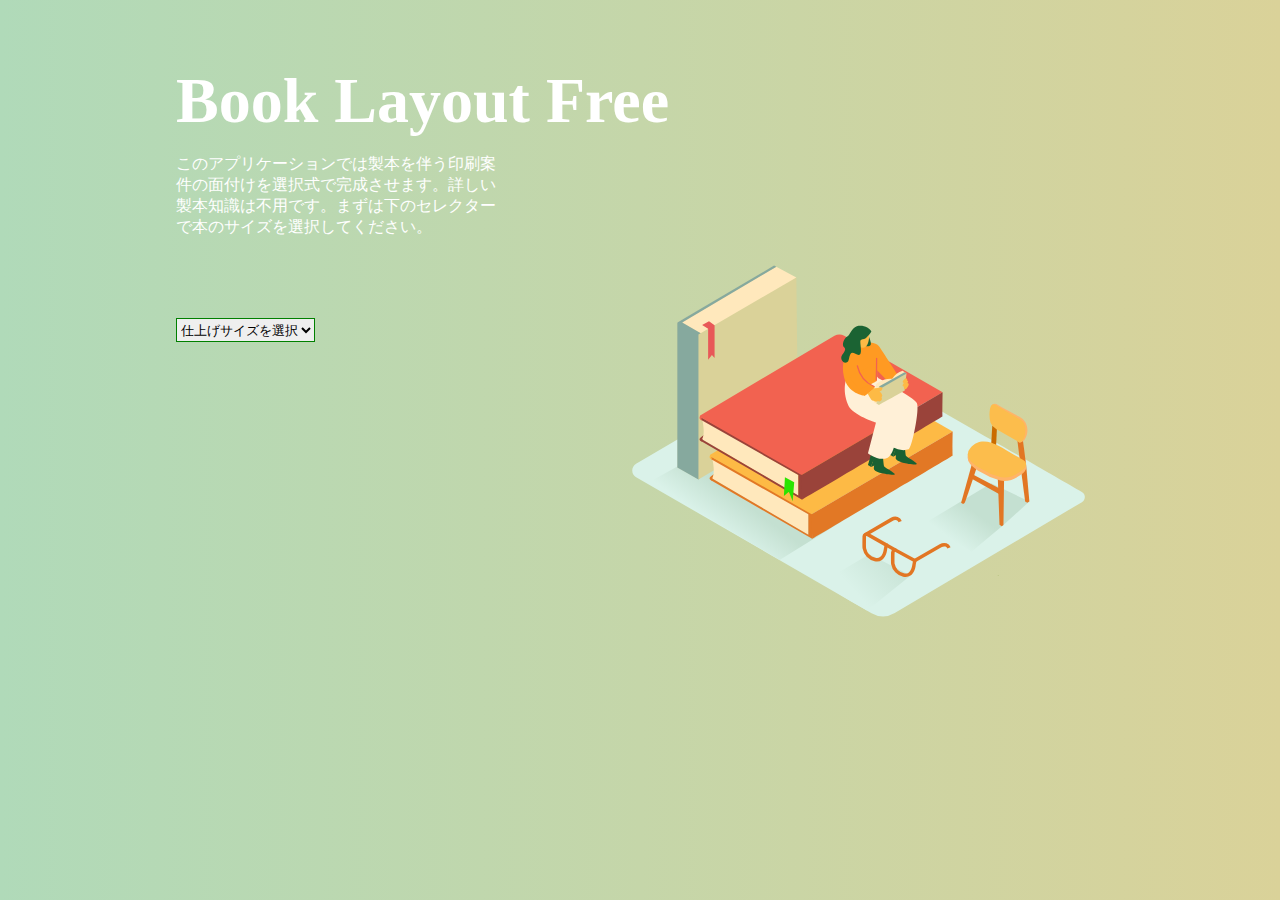
<file: index.html>
<!DOCTYPE html>
<html lang="ja">
<head>
  <meta charset="UTF-8">
  <meta name="viewport" content="width=device-width, initial-scale=1.0">
  <title>book layout free</title>
  <link rel="stylesheet" href="style.css">
  <link rel="shortcut icon" href="image/x-icon.svg" type="image/x-icon.svg">
</head>
<body>
  <header>
    <h1>Book Layout Free</h1>
    <p>このアプリケーションでは製本を伴う印刷案件の面付けを選択式で完成させます。詳しい製本知識は不用です。まずは下のセレクターで本のサイズを選択してください。</p>
  </header>
  <div class="l-selector">
    <select name="bookSize" onChange="location.href = value" id="#bookSize">
      <option value="">仕上げサイズを選択</option>
      <option value="a4.html" class="A4">A4</option>
      <option value="a5.html" class="A5">A5</option>
      <option value="b5.html" class="B5">B5</option>
      <option value="b6.html" class="B6">B6</option>
    </select>
    <svg id="Layer_1" data-name="Layer 1" xmlns="http://www.w3.org/2000/svg" xmlns:xlink="http://www.w3.org/1999/xlink" viewBox="0 0 400 300"><defs><linearGradient id="linear-gradient" x1="195.71" y1="262.72" x2="234.85" y2="227.39" gradientUnits="userSpaceOnUse"><stop offset="0" stop-color="#daf2e9"/><stop offset="1" stop-color="#c4e0d1"/></linearGradient><linearGradient id="linear-gradient-2" x1="274.97" y1="224.92" x2="291.52" y2="202.58" xlink:href="#linear-gradient"/><linearGradient id="linear-gradient-3" x1="93.44" y1="217.36" x2="110.5" y2="194.33" xlink:href="#linear-gradient"/></defs><title>-</title><path d="M25.89,174.4,209.8,280.57a18,18,0,0,0,18.13-.1l146.22-86.61a4.65,4.65,0,0,0,0-8C341.64,167.13,204.68,88.2,182.4,75.57a6.06,6.06,0,0,0-6.06,0L25.85,163.91A6.06,6.06,0,0,0,25.89,174.4Z" fill="#daf2e9"/><path d="M208.07,234.61l-37.39,22s5.36,4.14,26.78,16.86l8.87,5.12,34-27.35" fill="url(#linear-gradient)"/><path d="M303.28,179.18,250.64,210.8s15.78,9,37.2,21.76l25-20.78,20.26-18.4" fill="url(#linear-gradient-2)"/><path d="M82.31,152.47,35.6,178.54s81,47.85,102.39,60.58l48.15-30" fill="url(#linear-gradient-3)"/><polyline points="135.4 10 151.05 18.35 108.31 58.6 70.62 70.44 58.08 53.42" fill="#ffe8bc"/><polyline points="76.39 61.87 61.86 53.6 135.4 10 133.67 9 58.08 53.42 58.08 166.86 74.57 176.24 80.86 169.68" fill="#dad299"/><polyline points="76.39 61.87 61.86 53.6 135.4 10 133.67 9 58.08 53.42 58.08 166.86 74.57 176.24 80.86 169.68" fill="#1371a5" opacity="0.42"/><polygon points="151.05 18.35 74.57 62.94 74.57 176.24 152.26 129.81 151.05 18.35" fill="#dad299"/><polygon points="77.46 55.5 82.13 58.46 82.13 82.62 85.09 78.82 87.17 81.17 87.17 55.59 82.81 52.45 77.46 55.5" fill="#e85858"/><path d="M85.28,177.17c-.37,0-3.67-1.32-.89-3.45a57.19,57.19,0,0,1,5.78-3.95" fill="#e27825"/><path d="M85.28,159.66s2.78,10.29,0,15.78l37.79,22.22,37.38,21.63v-16" fill="#ffe8bc"/><path d="M84,158.06q.13,1.07.27,2.14l76.15,43.1v16L84.35,174.9c0,.63,0,1.26,0,1.9l79.05,45.75V200.75Z" fill="#e27825"/><path d="M84.44,158.34l78.54,45,110.2-64.7L196.33,94.53a7.58,7.58,0,0,0-7.63.05L84.43,156.38A1.14,1.14,0,0,0,84.44,158.34Z" fill="#fdba45"/><path d="M163.38,222.54s110.13-64.86,109.8-65.17,0-18.77,0-18.77L163,203.3Z" fill="#e27825"/><path d="M84.43,156.38a2.8,2.8,0,0,0-1.15,2c-.13,1.34,1.3,2,1.8,2.27" fill="#fdba45"/><path d="M309.07,251.49a.37.37,0,0,0-.73,0" fill="#7a9f36"/><polyline points="289.03 172.19 309.45 182.94 310.06 187.98 288.45 175.79" fill="#e27623"/><path d="M288.2,164l-8.41,30.33,1.54.89a9.59,9.59,0,0,0,1.15-.71c.45-.35,10.91-31.88,10.91-31.88" fill="#e27623"/><polyline points="307.6 158.04 313.34 175.95 312.85 211.78 311.56 212.63 309.78 211.52 308.46 175.93 303.28 158.04" fill="#e27623"/><path d="M285.06,155.89s-.64,4,.73,6.17,5-3.28,5-3.28" fill="#ffb469"/><polyline points="304.09 134.24 303.28 148.75 307.08 150.72 307.79 135.17" fill="#ca6b00"/><polyline points="327.97 144.92 330.53 164.53 333.11 193.38 331.45 194.37 329.8 193.33 326.12 164.98 323.65 144.92" fill="#e27623"/><path d="M325.39,147.37c1.07.33,3.37-1.36,4.06-2.45,3.77-5.93,2.68-14-4.1-17.73-3-1.66-6.11-3.32-9.1-5-2.66-1.52-5.47-2.81-8-4.46a5.9,5.9,0,0,0-1.07-.59,3.66,3.66,0,0,0-3.86,1.32" fill="#ffb469"/><path d="M325.67,147.11c1.82-.06,2.86-2.47,3.39-3.89,1.47-3.89,1.76-11.29-2.67-13.51a.53.53,0,0,1-.31-.42l-8.51-4.91-6.58-3.8c-1.15-.66-2.24-1.42-3.39-2.09s-2.28-1.44-3.55-.68-1.58,2.41-1.8,3.88a23.51,23.51,0,0,0,.52,10.18,8.92,8.92,0,0,0,4.37,4.84l6.11,3.54,11.33,6.54a2.42,2.42,0,0,0,.59.27A1.69,1.69,0,0,0,325.67,147.11Z" fill="#fcbd4c"/><path d="M326.91,162.82l.35.2a8.51,8.51,0,0,1,2.54,1.91c1.72,2.16.06,4.62-1.65,6.13-4.61,4.1-11.6,7.45-17.85,5.94A55.4,55.4,0,0,1,295,170.27c-3.91-2.35-8.8-5.19-9.82-10a7,7,0,0,1,1.86-6c9.81-11.37,23.62-.7,33.32,4.87Z" fill="#ffb469"/><path d="M330.31,163.26a13,13,0,0,1,.2,4.16,11.72,11.72,0,0,1-2.81,4c-1.14.92-.46-5.5-.46-5.5" fill="#ffb469"/><path d="M326.91,160.09l.35.2a8.51,8.51,0,0,1,2.54,1.91c1.72,2.16.06,4.62-1.65,6.13-4.61,4.1-11.6,7.45-17.85,5.94A55.4,55.4,0,0,1,295,167.54c-3.91-2.35-8.8-5.19-9.82-10a7,7,0,0,1,1.86-6c9.81-11.37,23.62-.7,33.32,4.87Z" fill="#fcbd4c"/><path d="M77.42,146.53c-.37,0-3.67-1.32-.89-3.45a57.19,57.19,0,0,1,5.78-3.95" fill="#9a433a"/><path d="M77.42,129s2.78,10.29,0,15.78L115.21,167l37.38,21.63v-16" fill="#ffe8bc"/><path d="M76.17,127.42q.13,1.07.27,2.14l76.15,43.1v16L76.5,144.25c0,.63,0,1.26,0,1.9l79.05,45.75V170.11Z" fill="#9a433a"/><path d="M76.59,127.7l78.54,45L265.33,108,188.48,63.89a7.58,7.58,0,0,0-7.63.05L76.58,125.73A1.14,1.14,0,0,0,76.59,127.7Z" fill="#f26250"/><path d="M155.53,191.9S265.66,127,265.33,126.73s0-18.77,0-18.77l-110.2,64.7Z" fill="#9a433a"/><path d="M76.58,125.73a2.8,2.8,0,0,0-1.15,2c-.13,1.34,1.3,2,1.8,2.27" fill="#f26250"/><polygon points="142.13 174.5 141.33 189.01 145.22 185.8 148.19 193.21 149.39 178.31 142.13 174.5" fill="#2ae400"/><path d="M214.19,240.18a9.1,9.1,0,0,1-2-.23,12.27,12.27,0,0,1-9.4-9.78c-.17-1.58-.13-6.09-.07-9.6a3.09,3.09,0,0,1,4.5-2.7l0,0,15.64,8.77-.25,1s-.21.9-.73,4c-.33,2-1.27,5.5-4,7.33A6.63,6.63,0,0,1,214.19,240.18Zm-8.34-19.9a.34.34,0,0,0-.18.05.33.33,0,0,0-.17.29c-.09,4.84-.07,8.13.05,9.25a9.53,9.53,0,0,0,7.26,7.39,4.46,4.46,0,0,0,3.62-.5c1.92-1.3,2.61-4.28,2.81-5.51.25-1.53.44-2.55.56-3.2L206,220.32A.34.34,0,0,0,205.85,220.28Z" fill="#e27623"/><path d="M236.49,252.35a9.1,9.1,0,0,1-2-.23,12.27,12.27,0,0,1-9.4-9.78c-.14-1.29-.16-4.25-.08-9a3.69,3.69,0,0,1,1.7-3.06,2.62,2.62,0,0,1,2.59-.1l0,0,15.88,8.68-.25,1s-.21.9-.73,4c-.33,2-1.27,5.5-4,7.33A6.63,6.63,0,0,1,236.49,252.35Zm-8.36-19.74a1,1,0,0,0-.34.74c-.1,5.75,0,7.91.06,8.7a9.53,9.53,0,0,0,7.26,7.39,4.46,4.46,0,0,0,3.62-.5c1.92-1.3,2.61-4.28,2.81-5.51.25-1.52.44-2.53.56-3.19Z" fill="#e27623"/><path d="M244.35,240.72,243,238.34l20-11.62a7.25,7.25,0,0,1,5.41-.72,5.22,5.22,0,0,1,3.13,3.1l-2.53,1.07a2.55,2.55,0,0,0-1.48-1.57,4.57,4.57,0,0,0-3.15.5Z" fill="#e27623"/><path d="M206.24,220.13l-1.38-2.38,20-11.62a7.25,7.25,0,0,1,5.41-.72,5.22,5.22,0,0,1,3.13,3.1l-2.53,1.07a2.56,2.56,0,0,0-1.47-1.57,4.56,4.56,0,0,0-3.17.5Z" fill="#e27623"/><rect x="223.66" y="225.18" width="2.75" height="8.36" transform="translate(-83.98 317.44) rotate(-61.45)" fill="#e27623"/><path d="M209.48,166.4l3.76-1.83s.3-3.3-1-4S209.48,166.4,209.48,166.4Z" fill="#196132"/><path d="M218.63,157s.52,8.11,1.08,8.94,7.77,4.61,8.36,6-8-.12-10.88-.83-5.48-2.13-5.58-3.19,1-6.51,0-6.39-2.13,4.83-2.13,4.83L207,164.92l5.52-19" fill="#196132"/><path d="M226.57,158.32l3.76-1.83s.3-3.3-1-4S226.57,158.32,226.57,158.32Z" fill="#196132"/><path d="M235.72,148.93s.52,8.11,1.08,8.94,7.77,4.61,8.36,6-8-.12-10.88-.83-5.48-2.13-5.58-3.19,1-6.51,0-6.39-2.13,4.83-2.13,4.83l-2.49-1.48,5.52-19" fill="#196132"/><path d="M207.76,88.09c-1.32,1.27-4.41,18.93-2.35,27.41s22.66,12,22.66,12l-4.84,21.61s7.89,6,15.43,3.52c2.72-.88,8.92-31.91,6.52-36.23s-30-19.28-30-19.28" fill="#fff0d7"/><path d="M191.5,94.53c-1.32,1.27-5.12,11.2,0,23.39,3.38,8,21.76,13.72,21.76,13.72L207,155.57s8.23,6.82,15.43,3.52,9.22-32.7,6.82-37-26.31-19.54-26.31-19.54" fill="#fff0d7"/><path d="M198,70.78s-13.63,5.66-9.82,25c2.68,13.6,16.16,15.1,16.16,15.1s8.83-5.56,7.84-7.42l-12-6.25,13.59-6.87,9.81,10.29,7-5.46s-10.12-15.88-14.52-22.44S198,70.78,198,70.78Z" fill="#ff9a22"/><line x1="237.11" y1="93.35" x2="235.88" y2="92.15" fill="#fff7f0"/><path d="M215.67,103.61l-2.4-1.93s5.35-4.89,12.65-4.25a15.33,15.33,0,0,1,8.18-6.25l3,2.17" fill="#ffe8bc"/><polyline points="213.27 101.68 211.37 115.57 215.66 117.92 219.04 105.23" fill="#ffe8bc"/><path d="M215.67,103.61l-2,13.15,2,1.16s20.41-11.22,20.21-11.42,1.23-13.14,1.23-13.14" fill="#dad299"/><polygon points="235.63 92.29 215.66 103.61 217.54 104.67 237.11 93.35 235.63 92.29" fill="#dad299"/><polygon points="235.63 92.29 215.66 103.61 217.54 104.67 237.11 93.35 235.63 92.29" fill="#1371a5" opacity="0.42"/><path d="M218.23,105.44a1.09,1.09,0,0,0-1.33-1.33,13.3,13.3,0,0,1-4.86.82,1,1,0,0,0-.51.12l0,0a29.57,29.57,0,0,1-5.15,4.13l.56.26a32.52,32.52,0,0,0,2.54,4.17,2.36,2.36,0,0,0,1.91,1,6,6,0,0,0,.78.5,2.24,2.24,0,0,0,2.5-.22,1.19,1.19,0,0,0,.87.16,1.14,1.14,0,0,0,1.23-.12,2.19,2.19,0,0,0,.81-2.94,2.28,2.28,0,0,0,.08-2.9,6.9,6.9,0,0,0-1.65-1.67A2.82,2.82,0,0,0,218.23,105.44Z" fill="#fdba45"/><path d="M237.86,100.83c.12-.18.23-.37.34-.55a1,1,0,0,0-.49-1.49l-.15-.14a1.09,1.09,0,0,0-.44-1.37,1.11,1.11,0,0,0-1,0,1,1,0,0,0-.27.11,4.15,4.15,0,0,0-1.67,2.06,1.08,1.08,0,0,0,.5,1.22,1.15,1.15,0,0,0,.38.12h0a6.67,6.67,0,0,0-.92,1.63c-.28.76.5,1.43,1.19,1.36l-.16.22c-.6.78.39,1.83,1.22,1.59a2.25,2.25,0,0,0,1.34-1.21c.35-.64.69-1.28,1-1.93A1.13,1.13,0,0,0,237.86,100.83Z" fill="#fdba45"/><path d="M214.25,85.4s.33,12.26-.4,13.6-13.68,6.84-13.68,6.84l-8-10.1Z" fill="#ff9a22"/><path d="M207.66,64.42s2.28,5,1.4,6.76-5.68.56-5.68.56" fill="#1b6333"/><path d="M208.07,61.88s.14,10.1-4,11.19-6.34-4-6.34-4-.84-6.82.5-8.25S205.88,59,208.07,61.88Z" fill="#fdba45"/><path d="M209.67,60.76s-2.79,4-4.44,5-3.52.43-4.1,1.8,1.49,9.49-.41,11-5.6-2.87-7.23-.72-.75,6.11-3.31,7-5.58-3.09-3.14-6.25,2.68-4.71,1.28-5.75c-2.09-1.55.07-7.26,2.51-8.34s3.1-6.62,7.49-8S208.72,57.63,209.67,60.76Z" fill="#1b6333"/><path d="M213.27,81.51q0,8.48-.33,17c0,.64,1,.64,1,0q.35-8.48.33-17A.5.5,0,0,0,213.27,81.51Z" fill="#f26250"/><path d="M212,103.07A22.76,22.76,0,0,1,199.2,87.21c-.14-.63-1.1-.36-1,.27a23.69,23.69,0,0,0,13.29,16.46C212.11,104.2,212.62,103.34,212,103.07Z" fill="#f26250"/></svg>
  </div>
  <!-- <script src="about.js"></script>
  <script src="variable.js"></script> -->
</body>
</html>
</file>
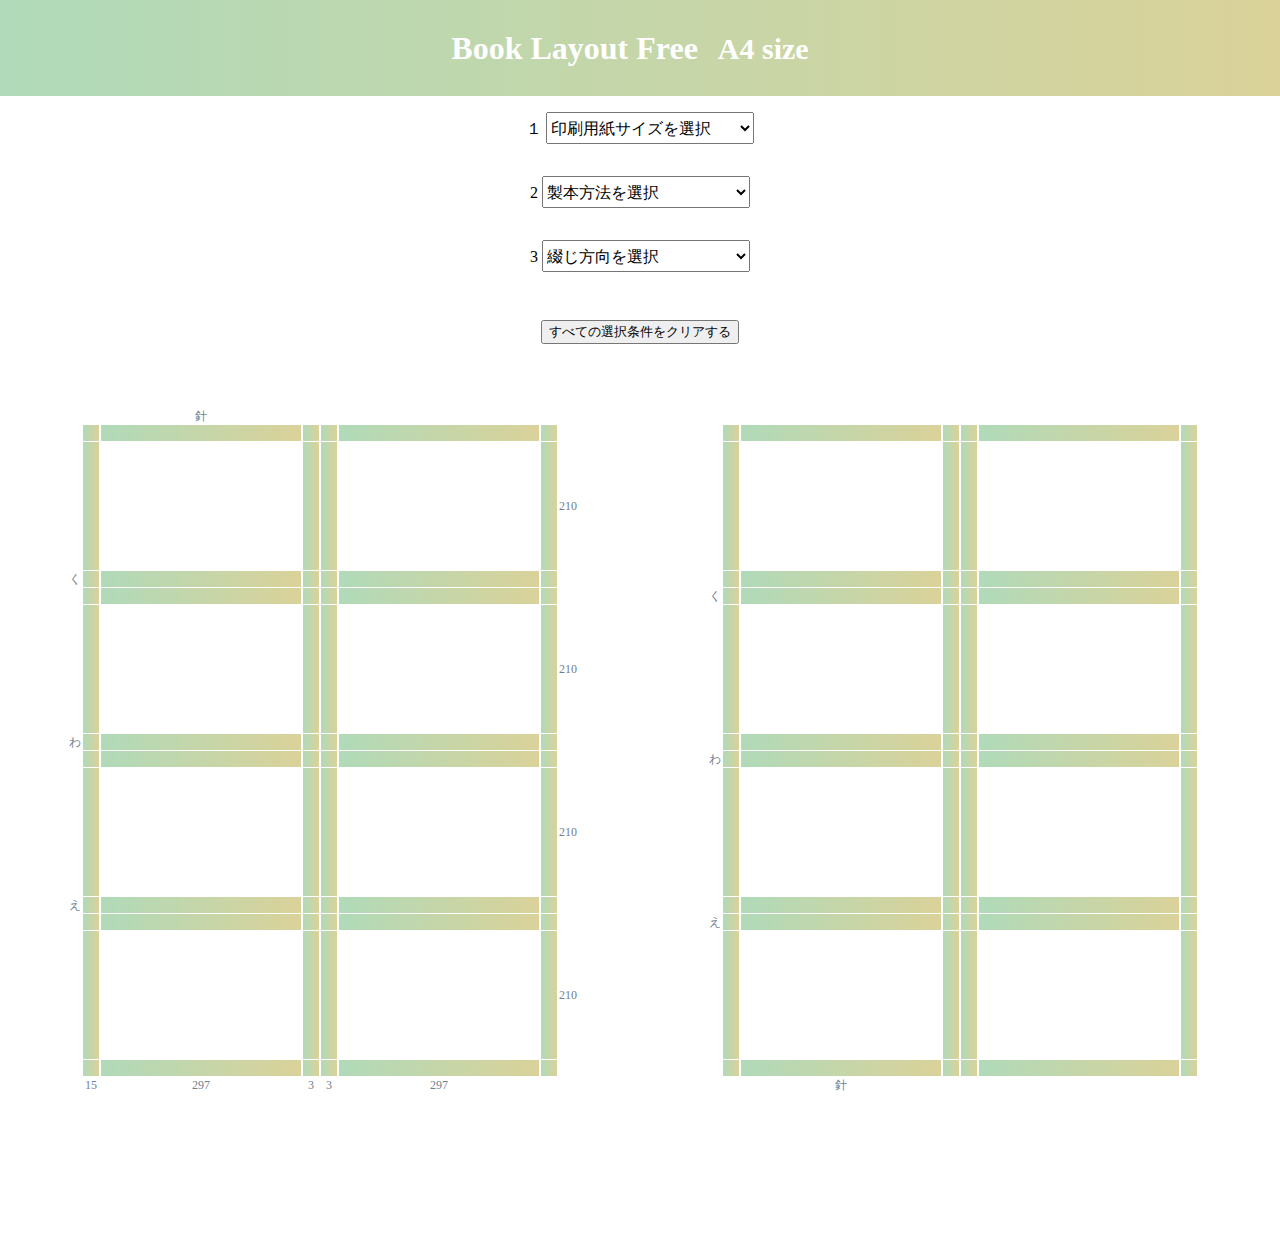
<file: a4.html>
<!DOCTYPE html>
<html lang="ja">
<head>
  <meta charset="UTF-8">
  <meta name="viewport" content="width=device-width, initial-scale=1.0">
  <title>BLF　A4</title>
  <link rel="stylesheet" href="about.css">
  <link rel="shortcut icon" href="image/x-icon.svg" type="image/x-icon.svg">
</head>
<body>
  <header>
    <div class="l-header">
      <div class="l-header-main">
        <a href="index.html"><h1>Book Layout Free</h1></a>
        <h1><span>A4 size</span></h1>
      </div>
    </div>
  </header>
  <div class="l-selector">
    <label>１
      <select name="paperSizeA4" id="paperSizeA4">
        <option value="paperSizeNone">印刷用紙サイズを選択</option>
        <option value="kAll">菊全</option>
        <option value="aAll">A全</option>
      </select>
    </label>
    <label>2
      <select name="bookMethod" id="method">
        <option value="">製本方法を選択</option>
        <option value="perfect">無線綴じ・PUR無線綴じ・平綴じ</option>
        <option value="binding">アジロ綴じ</option>
        <option value="thread">糸かがり</option>
      </select>
    </label>
    <label>3
      <select name="bookDirection" id="direction">
        <option value="directionNone">綴じ方向を選択</option>
        <option value="left">左綴じ</option>
        <option value="right">右綴じ</option>
      </select>
    </label>
  </div>
  <div class="re">
    <button type="reset" onclick = window.location.reload();>すべての選択条件をクリアする</button>
  </div>
  <div class="l-eight">
      <div class="l-front">
        <div class="l-left">
          <div class="left">
            <div class="topOut"></div>
            <div class="cut"></div>
            <div class="main"></div>
            <div class="shaving">く</div>
            <div class="shaving"></div>
            <div class="main"></div>
            <div class="cut">わ</div>
            <div class="cut"></div>
            <div class="main"></div>
            <div class="shaving">え</div>
            <div class="shaving"></div>
            <div class="main"></div>
            <div class="cut"></div>
            <div class="bottomOut"></div>
          </div>
          <div class="one">
            <div class="topOut"></div>
            <div class="cut"></div>
            <div class="main"></div>
            <div class="shaving"></div>
            <div class="shaving"></div>
            <div class="main"></div>
            <div class="cut"></div>
            <div class="cut"></div>
            <div class="main"></div>
            <div class="shaving"></div>
            <div class="shaving"></div>
            <div class="main"></div>
            <div class="cut"></div>
            <div class="shortOutOne">15</div>
          </div>
          <div class="two">
            <div class="topOut">針</div>
            <div class="cut"></div>
            <div class="main" id="mainText1"><u></u></div>
            <div class="shaving"></div>
            <div class="shaving"></div>
            <div class="main" id="mainText2"></div>
            <div class="cut"></div>
            <div class="cut"></div>
            <div class="main" id="mainText3"></div>
            <div class="shaving"></div>
            <div class="shaving"></div>
            <div class="main" id="mainText4"></div>
            <div class="cut"></div>
            <div class="bottomOutValue"></div>
          </div>
          <div class="three">
            <div class="topOut"></div>
            <div class="cut"></div>
            <div class="main"></div>
            <div class="shaving"></div>
            <div class="shaving"></div>
            <div class="main"></div>
            <div class="cut"></div>
            <div class="cut"></div>
            <div class="main"></div>
            <div class="shaving"></div>
            <div class="shaving"></div>
            <div class="main"></div>
            <div class="cut"></div>
            <div class="shortIn">3</div>
          </div>
        </div>
        <div class="l-right">
          <div class="four">
            <div class="topOut"></div>
            <div class="cut"></div>
            <div class="main"></div>
            <div class="shaving"></div>
            <div class="shaving"></div>
            <div class="main"></div>
            <div class="cut"></div>
            <div class="cut"></div>
            <div class="main"></div>
            <div class="shaving"></div>
            <div class="shaving"></div>
            <div class="main"></div>
            <div class="cut"></div>
            <div class="shortIn">3</div>
          </div>
          <div class="five">
            <div class="topOut"></div>
            <div class="cut"></div>
            <div class="main" id="mainText5"></div>
            <div class="shaving"></div>
            <div class="shaving"></div>
            <div class="main" id="mainText6"></div>
            <div class="cut"></div>
            <div class="cut"></div>
            <div class="main" id="mainText7"></div>
            <div class="shaving"></div>
            <div class="shaving"></div>
            <div class="main" id="mainText8"></div>
            <div class="cut"></div>
            <div class="bottomOutValue"></div>
          </div>
          <div class="six">
            <div class="topOut"></div>
            <div class="cut"></div>
            <div class="main"></div>
            <div class="shaving"></div>
            <div class="shaving"></div>
            <div class="main"></div>
            <div class="cut"></div>
            <div class="cut"></div>
            <div class="main"></div>
            <div class="shaving"></div>
            <div class="shaving"></div>
            <div class="main"></div>
            <div class="cut"></div>
            <div class="shortOut"></div>
          </div>
          <div class="right">
            <div class="topOut"></div>
            <div class="outerCut"></div>
            <div class="rightMain"></div>
            <div class="rightShaving"></div>
            <div class="rightShaving"></div>
            <div class="rightMain"></div>
            <div class="innerCut"></div>
            <div class="innerCut"></div>
            <div class="rightMain"></div>
            <div class="rightShaving"></div>
            <div class="rightShaving"></div>
            <div class="rightMain"></div>
            <div class="outerCut"></div>
            <div class="bottomOut"></div>
          </div>
        </div>
      </div>
      <div class="l-back">
        <div class="l-left">
          <div class="left">
            <div class="topOut"></div>
            <div class="cut"></div>
            <div class="main"></div>
            <div class="shaving"></div>
            <div class="shaving">く</div>
            <div class="main"></div>
            <div class="cut"></div>
            <div class="cut">わ</div>
            <div class="main"></div>
            <div class="shaving"></div>
            <div class="shaving">え</div>
            <div class="main"></div>
            <div class="cut"></div>
            <div class="bottomOut"></div>
          </div>
          <div class="one">
            <div class="topOut"></div>
            <div class="cut"></div>
            <div class="main"></div>
            <div class="shaving"></div>
            <div class="shaving"></div>
            <div class="main"></div>
            <div class="cut"></div>
            <div class="cut"></div>
            <div class="main"></div>
            <div class="shaving"></div>
            <div class="shaving"></div>
            <div class="main"></div>
            <div class="cut"></div>
            <div class="bottomOut"></div>
          </div>
          <div class="two">
            <div class="topOut"></div>
            <div class="cut"></div>
            <div class="main" id="mainText9"><u></u></div>
            <div class="shaving"></div>
            <div class="shaving"></div>
            <div class="main" id="mainText10"><u></u></div>
            <div class="cut"></div>
            <div class="cut"></div>
            <div class="main" id="mainText11"></div>
            <div class="shaving"></div>
            <div class="shaving"></div>
            <div class="main" id="mainText12"></div>
            <div class="cut"></div>
            <div class="bottomOut">針</div>
          </div>
          <div class="three">
            <div class="topOut"></div>
            <div class="cut"></div>
            <div class="main"></div>
            <div class="shaving"></div>
            <div class="shaving"></div>
            <div class="main"></div>
            <div class="cut"></div>
            <div class="cut"></div>
            <div class="main"></div>
            <div class="shaving"></div>
            <div class="shaving"></div>
            <div class="main"></div>
            <div class="cut"></div>
            <div class="bottomOut"></div>
          </div>
        </div>
        <div class="l-right">
          <div class="four">
            <div class="topOut"></div>
            <div class="cut"></div>
            <div class="main"></div>
            <div class="shaving"></div>
            <div class="shaving"></div>
            <div class="main"></div>
            <div class="cut"></div>
            <div class="cut"></div>
            <div class="main"></div>
            <div class="shaving"></div>
            <div class="shaving"></div>
            <div class="main"></div>
            <div class="cut"></div>
            <div class="bottomOut"></div>
          </div>
          <div class="five">
            <div class="topOut"></div>
            <div class="cut"></div>
            <div class="main" id="mainText13"></div>
            <div class="shaving"></div>
            <div class="shaving"></div>
            <div class="main" id="mainText14"></div>
            <div class="cut"></div>
            <div class="cut"></div>
            <div class="main" id="mainText15"></div>
            <div class="shaving"></div>
            <div class="shaving"></div>
            <div class="main" id="mainText16"></div>
            <div class="cut"></div>
            <div class="bottomOut"></div>
          </div>
          <div class="six">
            <div class="topOut"></div>
            <div class="cut"></div>
            <div class="main"></div>
            <div class="shaving"></div>
            <div class="shaving"></div>
            <div class="main"></div>
            <div class="cut"></div>
            <div class="cut"></div>
            <div class="main"></div>
            <div class="shaving"></div>
            <div class="shaving"></div>
            <div class="main"></div>
            <div class="cut"></div>
            <div class="bottomOut"></div>
          </div>
          <div class="right">
            <div class="topOut"></div>
            <div class="cut"></div>
            <div class="main"></div>
            <div class="shaving"></div>
            <div class="shaving"></div>
            <div class="main"></div>
            <div class="cut"></div>
            <div class="cut"></div>
            <div class="main"></div>
            <div class="shaving"></div>
            <div class="shaving"></div>
            <div class="main"></div>
            <div class="cut"></div>
            <div class="bottomOut"></div>
          </div>
        </div>
      </div>
    </div>
    <!-- <div class="l-form">
      <div class="l-m">
        <p>くわえ幅指定</p>
        <form name="paperMargin" id="paperMargin">
          <input type="number" name="paperMargin" value="15" max="30">
        </form>
      </div>
      <div class="l-c">
        <p>天地合わせ幅指定</p>
        <form name="cutMargin" id="cutMargin">
          <input type="number" name="cutMargin" value="3" max="5">
        </form>
      </div>
    </div> -->
  <footer>

  </footer>
  <script src="about.js"></script>
  <script src="variable.js"></script>
  <script src="function.js"></script>
  <script src="a4.js"></script>
</body>
</html>
</file>
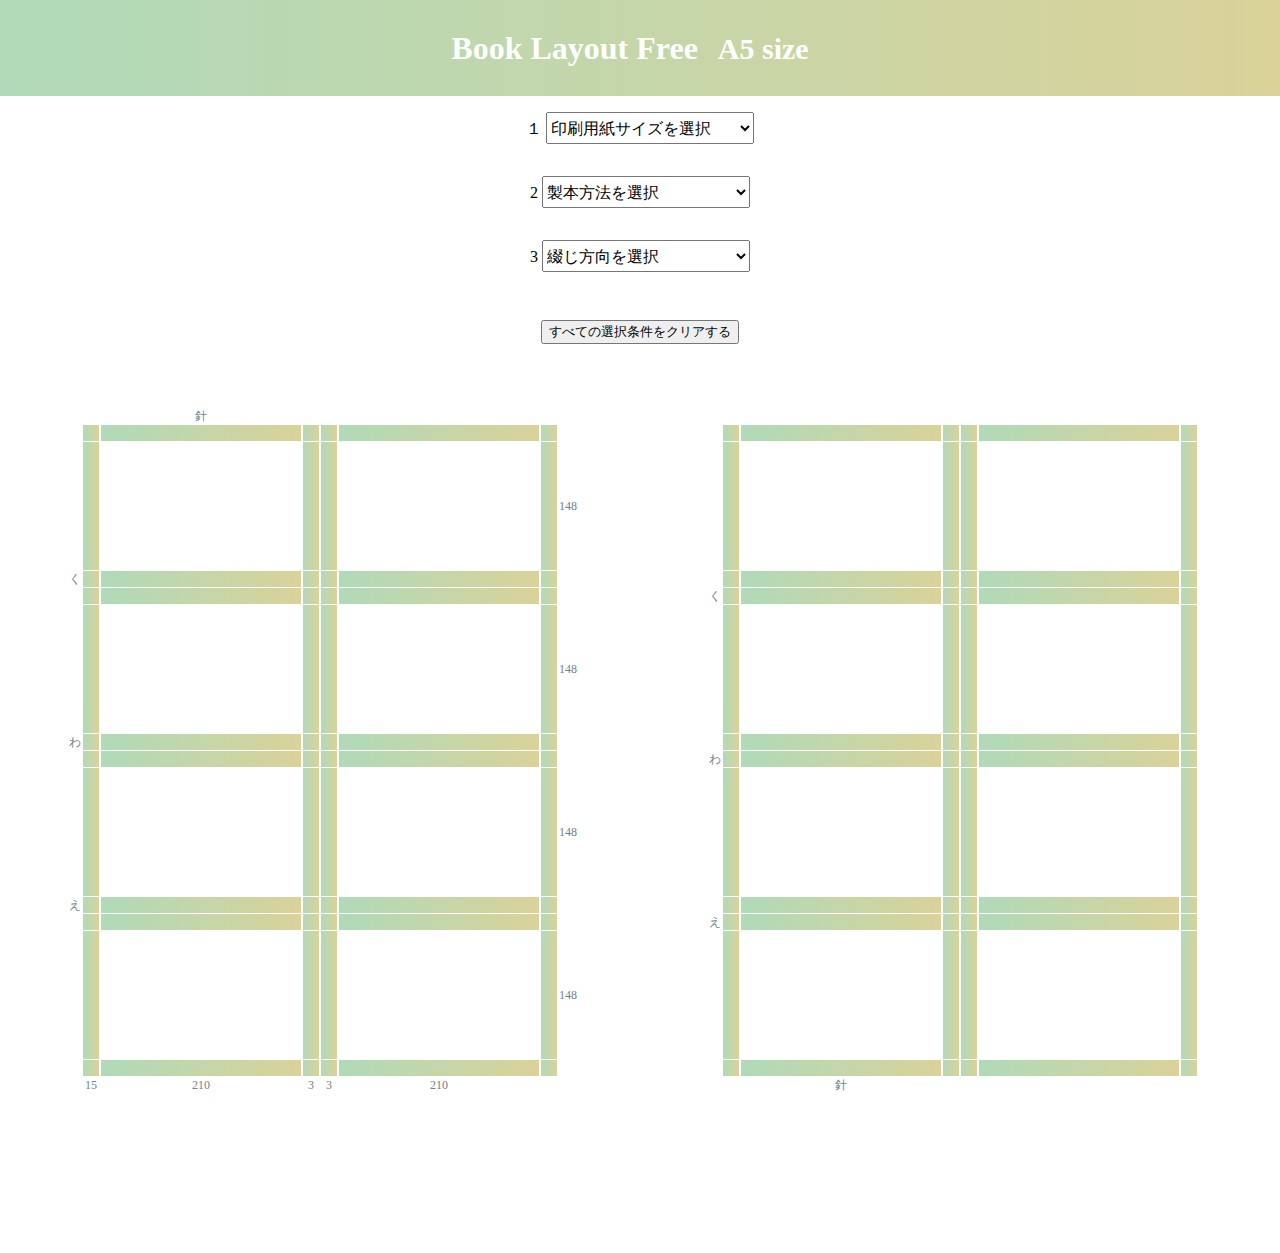
<file: a5-1.html>
<!DOCTYPE html>
<html lang="ja">
<head>
  <meta charset="UTF-8">
  <meta name="viewport" content="width=device-width, initial-scale=1.0">
  <title>BLF　A5-1</title>
  <link rel="stylesheet" href="about.css">
  <link rel="shortcut icon" href="image/x-icon.svg" type="image/x-icon.svg">
</head>
<body>
  <header>
    <div class="l-header">
      <div class="l-header-main">
        <a href="index.html"><h1>Book Layout Free</h1></a>
        <h1><span>A5 size</span></h1>
      </div>
    </div>
  </header>
  <div class="l-selector">
    <label>１
      <select name="paperSizeA5" id="paperSizeA5">
        <option value="paperSizeNone">印刷用紙サイズを選択</option>
        <option value="kHalf">菊半裁</option>
        <option value="aHalf">A半裁</option>
      </select>
    </label>
    <label>2
      <select name="bookMethod" id="method">
        <option value="">製本方法を選択</option>
        <option value="perfect">無線綴じ・PUR無線綴じ・平綴じ</option>
        <option value="binding">アジロ綴じ</option>
        <option value="thread">糸かがり</option>
      </select>
    </label>
    <label>3
      <select name="bookDirection" id="direction">
        <option value="directionNone">綴じ方向を選択</option>
        <option value="left">左綴じ</option>
        <option value="right">右綴じ</option>
      </select>
    </label>
  </div>
      <div class="re">
        <button type="reset" onclick = window.location.reload();>すべての選択条件をクリアする</button>
      </div>
    <div class="l-eight">
      <div class="l-front">
        <div class="l-left">
          <div class="left">
            <div class="topOut"></div>
            <div class="cut"></div>
            <div class="main"></div>
            <div class="shaving">く</div>
            <div class="shaving"></div>
            <div class="main"></div>
            <div class="cut">わ</div>
            <div class="cut"></div>
            <div class="main"></div>
            <div class="shaving">え</div>
            <div class="shaving"></div>
            <div class="main"></div>
            <div class="cut"></div>
            <div class="bottomOut"></div>
          </div>
          <div class="one">
            <div class="topOut"></div>
            <div class="cut"></div>
            <div class="main"></div>
            <div class="shaving"></div>
            <div class="shaving"></div>
            <div class="main"></div>
            <div class="cut"></div>
            <div class="cut"></div>
            <div class="main"></div>
            <div class="shaving"></div>
            <div class="shaving"></div>
            <div class="main"></div>
            <div class="cut"></div>
            <div class="shortOutOne">15</div>
          </div>
          <div class="two">
            <div class="topOut">針</div>
            <div class="cut"></div>
            <div class="main" id="mainText1"><u></u></div>
            <div class="shaving"></div>
            <div class="shaving"></div>
            <div class="main" id="mainText2"></div>
            <div class="cut"></div>
            <div class="cut"></div>
            <div class="main" id="mainText3"></div>
            <div class="shaving"></div>
            <div class="shaving"></div>
            <div class="main" id="mainText4"></div>
            <div class="cut"></div>
            <div class="bottomOutValue"></div>
          </div>
          <div class="three">
            <div class="topOut"></div>
            <div class="cut"></div>
            <div class="main"></div>
            <div class="shaving"></div>
            <div class="shaving"></div>
            <div class="main"></div>
            <div class="cut"></div>
            <div class="cut"></div>
            <div class="main"></div>
            <div class="shaving"></div>
            <div class="shaving"></div>
            <div class="main"></div>
            <div class="cut"></div>
            <div class="shortIn">3</div>
          </div>
        </div>
        <div class="l-right">
          <div class="four">
            <div class="topOut"></div>
            <div class="cut"></div>
            <div class="main"></div>
            <div class="shaving"></div>
            <div class="shaving"></div>
            <div class="main"></div>
            <div class="cut"></div>
            <div class="cut"></div>
            <div class="main"></div>
            <div class="shaving"></div>
            <div class="shaving"></div>
            <div class="main"></div>
            <div class="cut"></div>
            <div class="shortIn">3</div>
          </div>
          <div class="five">
            <div class="topOut"></div>
            <div class="cut"></div>
            <div class="main" id="mainText5"></div>
            <div class="shaving"></div>
            <div class="shaving"></div>
            <div class="main" id="mainText6"></div>
            <div class="cut"></div>
            <div class="cut"></div>
            <div class="main" id="mainText7"></div>
            <div class="shaving"></div>
            <div class="shaving"></div>
            <div class="main" id="mainText8"></div>
            <div class="cut"></div>
            <div class="bottomOutValue"></div>
          </div>
          <div class="six">
            <div class="topOut"></div>
            <div class="cut"></div>
            <div class="main"></div>
            <div class="shaving"></div>
            <div class="shaving"></div>
            <div class="main"></div>
            <div class="cut"></div>
            <div class="cut"></div>
            <div class="main"></div>
            <div class="shaving"></div>
            <div class="shaving"></div>
            <div class="main"></div>
            <div class="cut"></div>
            <div class="shortOut"></div>
          </div>
          <div class="right">
            <div class="topOut"></div>
            <div class="outerCut"></div>
            <div class="rightMain"></div>
            <div class="rightShaving"></div>
            <div class="rightShaving"></div>
            <div class="rightMain"></div>
            <div class="innerCut"></div>
            <div class="innerCut"></div>
            <div class="rightMain"></div>
            <div class="rightShaving"></div>
            <div class="rightShaving"></div>
            <div class="rightMain"></div>
            <div class="outerCut"></div>
            <div class="bottomOut"></div>
          </div>
        </div>
      </div>
      <div class="l-back">
        <div class="l-left">
          <div class="left">
            <div class="topOut"></div>
            <div class="cut"></div>
            <div class="main"></div>
            <div class="shaving"></div>
            <div class="shaving">く</div>
            <div class="main"></div>
            <div class="cut"></div>
            <div class="cut">わ</div>
            <div class="main"></div>
            <div class="shaving"></div>
            <div class="shaving">え</div>
            <div class="main"></div>
            <div class="cut"></div>
            <div class="bottomOut"></div>
          </div>
          <div class="one">
            <div class="topOut"></div>
            <div class="cut"></div>
            <div class="main"></div>
            <div class="shaving"></div>
            <div class="shaving"></div>
            <div class="main"></div>
            <div class="cut"></div>
            <div class="cut"></div>
            <div class="main"></div>
            <div class="shaving"></div>
            <div class="shaving"></div>
            <div class="main"></div>
            <div class="cut"></div>
            <div class="bottomOut"></div>
          </div>
          <div class="two">
            <div class="topOut"></div>
            <div class="cut"></div>
            <div class="main" id="mainText9"><u></u></div>
            <div class="shaving"></div>
            <div class="shaving"></div>
            <div class="main" id="mainText10"><u></u></div>
            <div class="cut"></div>
            <div class="cut"></div>
            <div class="main" id="mainText11"></div>
            <div class="shaving"></div>
            <div class="shaving"></div>
            <div class="main" id="mainText12"></div>
            <div class="cut"></div>
            <div class="bottomOut">針</div>
          </div>
          <div class="three">
            <div class="topOut"></div>
            <div class="cut"></div>
            <div class="main"></div>
            <div class="shaving"></div>
            <div class="shaving"></div>
            <div class="main"></div>
            <div class="cut"></div>
            <div class="cut"></div>
            <div class="main"></div>
            <div class="shaving"></div>
            <div class="shaving"></div>
            <div class="main"></div>
            <div class="cut"></div>
            <div class="bottomOut"></div>
          </div>
        </div>
        <div class="l-right">
          <div class="four">
            <div class="topOut"></div>
            <div class="cut"></div>
            <div class="main"></div>
            <div class="shaving"></div>
            <div class="shaving"></div>
            <div class="main"></div>
            <div class="cut"></div>
            <div class="cut"></div>
            <div class="main"></div>
            <div class="shaving"></div>
            <div class="shaving"></div>
            <div class="main"></div>
            <div class="cut"></div>
            <div class="bottomOut"></div>
          </div>
          <div class="five">
            <div class="topOut"></div>
            <div class="cut"></div>
            <div class="main" id="mainText13"></div>
            <div class="shaving"></div>
            <div class="shaving"></div>
            <div class="main" id="mainText14"></div>
            <div class="cut"></div>
            <div class="cut"></div>
            <div class="main" id="mainText15"></div>
            <div class="shaving"></div>
            <div class="shaving"></div>
            <div class="main" id="mainText16"></div>
            <div class="cut"></div>
            <div class="bottomOut"></div>
          </div>
          <div class="six">
            <div class="topOut"></div>
            <div class="cut"></div>
            <div class="main"></div>
            <div class="shaving"></div>
            <div class="shaving"></div>
            <div class="main"></div>
            <div class="cut"></div>
            <div class="cut"></div>
            <div class="main"></div>
            <div class="shaving"></div>
            <div class="shaving"></div>
            <div class="main"></div>
            <div class="cut"></div>
            <div class="bottomOut"></div>
          </div>
          <div class="right">
            <div class="topOut"></div>
            <div class="cut"></div>
            <div class="main"></div>
            <div class="shaving"></div>
            <div class="shaving"></div>
            <div class="main"></div>
            <div class="cut"></div>
            <div class="cut"></div>
            <div class="main"></div>
            <div class="shaving"></div>
            <div class="shaving"></div>
            <div class="main"></div>
            <div class="cut"></div>
            <div class="bottomOut"></div>
          </div>
        </div>
      </div>
    </div>
  <footer>

  </footer>
  <script src="about.js"></script>
  <script src="variable.js"></script>
  <script src="function.js"></script>
  <script src="a5.js"></script>
</body>
</html>
</file>
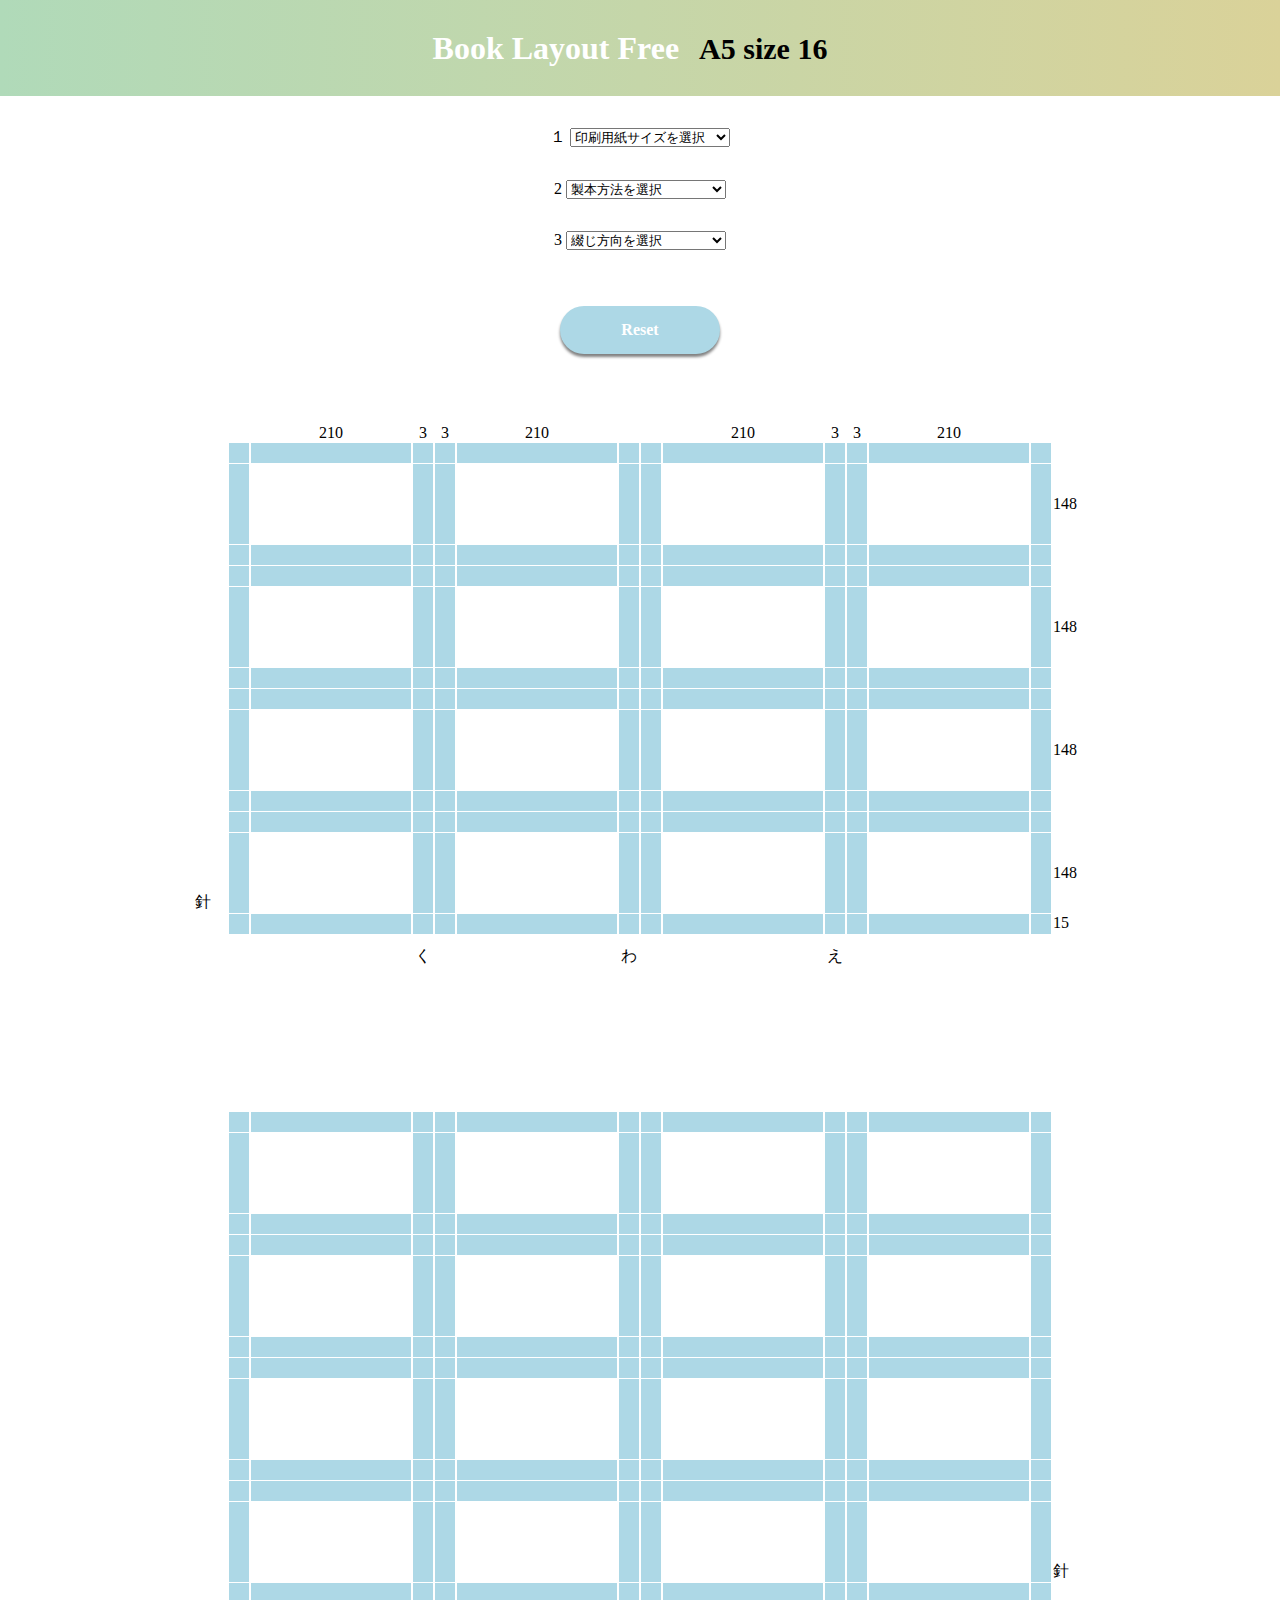
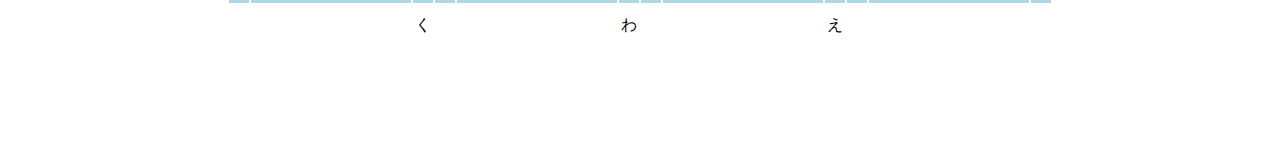
<file: a5-2.html>
<!DOCTYPE html>
<html lang="ja">
<head>
  <meta charset="UTF-8">
  <meta name="viewport" content="width=device-width, initial-scale=1.0">
  <title>BLF　A5-16</title>
  <link rel="stylesheet" href="sixteen.css">
  <link rel="shortcut icon" href="image/x-icon.svg" type="image/x-icon.svg">
</head>
<body>
  <header>
    <div class="l-header">
      <div class="l-header-main">
        <a href="index.html"><h1>Book Layout Free</h1></a>
        <h1><span>A5 size 16</span></h1>
      </div>
    </div>
  </header>
  <div class="l-selector">
    <label>１
      <select name="paperSizeA5" id="paperSizeA5">
        <option value="paperSizeNone">印刷用紙サイズを選択</option>
        <option value="kAll">菊全</option>
        <option value="aAll">A全</option>
      </select>
    </label>
    <label>2
      <select name="bookMethod" id="method">
        <option value="">製本方法を選択</option>
        <option value="perfect">無線綴じ・PUR無線綴じ・平綴じ</option>
        <option value="binding">アジロ綴じ</option>
        <option value="thread">糸かがり</option>
      </select>
    </label>
    <label>3
      <select class="direction" name="bookDirection" id="direction">
        <option value="directionNone">綴じ方向を選択</option>
        <option value="left">左綴じ</option>
        <option value="right">右綴じ</option>
      </select>
    </label>
  </div>
      <div class="re">
        <div class="btn" onclick = window.location.reload();>Reset</div>
      </div>
  <div class="l-front">
    <div class="l-design">
      <div class="left">
        <div class="top-out"></div>
        <div class="cut"></div>
        <div class="main"></div>
        <div class="shaving"></div>
        <div class="shaving"></div>
        <div class="main"></div>
        <div class="cut"></div>
        <div class="cut"></div>
        <div class="main"></div>
        <div class="shaving"></div>
        <div class="shaving"></div>
        <div class="main">針</div>
        <div class="cut"></div>
        <div class="bottom-out"></div>
      </div>
      <div class="one">
        <div class="top-out" id="cutMargin"></div>
        <div class="cut"></div>
        <div class="main"></div>
        <div class="shaving"></div>
        <div class="shaving"></div>
        <div class="main"></div>
        <div class="cut"></div>
        <div class="cut"></div>
        <div class="main"></div>
        <div class="shaving"></div>
        <div class="shaving"></div>
        <div class="main"></div>
        <div class="cut"></div>
        <div class="bottom-out"></div>
      </div>
      <div class="two">
        <div class="top-out">210</div>
        <div class="cut"></div>
        <div class="main"></div>
        <div class="shaving"></div>
        <div class="shaving"></div>
        <div class="main"></div>
        <div class="cut"></div>
        <div class="cut"></div>
        <div class="main"></div>
        <div class="shaving"></div>
        <div class="shaving"></div>
        <div class="main"></div>
        <div class="cut"></div>
        <div class="bottom-out"></div>
      </div>
      <div class="three">
        <div class="top-out">3</div>
        <div class="cut"></div>
        <div class="main"></div>
        <div class="shaving"></div>
        <div class="shaving"></div>
        <div class="main"></div>
        <div class="cut"></div>
        <div class="cut"></div>
        <div class="main"></div>
        <div class="shaving"></div>
        <div class="shaving"></div>
        <div class="main"></div>
        <div class="cut"></div>
        <div class="bottom-out">く</div>
      </div>
      <div class="four">
        <div class="top-out">3</div>
        <div class="cut"></div>
        <div class="main"></div>
        <div class="shaving"></div>
        <div class="shaving"></div>
        <div class="main"></div>
        <div class="cut"></div>
        <div class="cut"></div>
        <div class="main"></div>
        <div class="shaving"></div>
        <div class="shaving"></div>
        <div class="main"></div>
        <div class="cut"></div>
        <div class="bottom-out"></div>
      </div>
      <div class="five">
        <div class="top-out">210</div>
        <div class="cut"></div>
        <div class="main"></div>
        <div class="shaving"></div>
        <div class="shaving"></div>
        <div class="main"></div>
        <div class="cut"></div>
        <div class="cut"></div>
        <div class="main"></div>
        <div class="shaving"></div>
        <div class="shaving"></div>
        <div class="main"></div>
        <div class="cut"></div>
        <div class="bottom-out"></div>
      </div>
      <div class="six">
        <div class="top-out" id="cutMargin"></div>
        <div class="cut"></div>
        <div class="main"></div>
        <div class="shaving"></div>
        <div class="shaving"></div>
        <div class="main"></div>
        <div class="cut"></div>
        <div class="cut"></div>
        <div class="main"></div>
        <div class="shaving"></div>
        <div class="shaving"></div>
        <div class="main"></div>
        <div class="cut"></div>
        <div class="bottom-out">わ</div>
      </div>
      <div class="seven">
        <div class="top-out" id="cutMargin"></div>
        <div class="cut"></div>
        <div class="main"></div>
        <div class="shaving"></div>
        <div class="shaving"></div>
        <div class="main"></div>
        <div class="cut"></div>
        <div class="cut"></div>
        <div class="main"></div>
        <div class="shaving"></div>
        <div class="shaving"></div>
        <div class="main"></div>
        <div class="cut"></div>
        <div class="bottom-out"></div>
      </div>
      <div class="eight">
        <div class="top-out">210</div>
        <div class="cut"></div>
        <div class="main"></div>
        <div class="shaving"></div>
        <div class="shaving"></div>
        <div class="main"></div>
        <div class="cut"></div>
        <div class="cut"></div>
        <div class="main"></div>
        <div class="shaving"></div>
        <div class="shaving"></div>
        <div class="main"></div>
        <div class="cut"></div>
        <div class="bottom-out"></div>
      </div>
      <div class="nine">
        <div class="top-out">3</div>
        <div class="cut"></div>
        <div class="main"></div>
        <div class="shaving"></div>
        <div class="shaving"></div>
        <div class="main"></div>
        <div class="cut"></div>
        <div class="cut"></div>
        <div class="main"></div>
        <div class="shaving"></div>
        <div class="shaving"></div>
        <div class="main"></div>
        <div class="cut"></div>
        <div class="bottom-out">え</div>
      </div>
      <div class="ten">
        <div class="top-out">3</div>
        <div class="cut"></div>
        <div class="main"></div>
        <div class="shaving"></div>
        <div class="shaving"></div>
        <div class="main"></div>
        <div class="cut"></div>
        <div class="cut"></div>
        <div class="main"></div>
        <div class="shaving"></div>
        <div class="shaving"></div>
        <div class="main"></div>
        <div class="cut"></div>
        <div class="bottom-out"></div>
      </div>
      <div class="eleven">
        <div class="top-out">210</div>
        <div class="cut"></div>
        <div class="main"></div>
        <div class="shaving"></div>
        <div class="shaving"></div>
        <div class="main"></div>
        <div class="cut"></div>
        <div class="cut"></div>
        <div class="main"></div>
        <div class="shaving"></div>
        <div class="shaving"></div>
        <div class="main"></div>
        <div class="cut"></div>
        <div class="bottom-out"></div>
      </div>
      <div class="twelve">
        <div class="top-out" id="cutMargin"></div>
        <div class="cut"></div>
        <div class="main"></div>
        <div class="shaving"></div>
        <div class="shaving"></div>
        <div class="main"></div>
        <div class="cut"></div>
        <div class="cut"></div>
        <div class="main"></div>
        <div class="shaving"></div>
        <div class="shaving"></div>
        <div class="main"></div>
        <div class="cut"></div>
        <div class="bottom-out"></div>
      </div>
      <div class="right">
        <div class="top-out"></div>
        <div class="outerCut"></div>
        <div class="main">148</div>
        <div class="rightShaving"></div>
        <div class="rightShaving"></div>
        <div class="main">148</div>
        <div class="innerCut"></div>
        <div class="innerCut"></div>
        <div class="main">148</div>
        <div class="rightShaving"></div>
        <div class="rightShaving"></div>
        <div class="main">148</div>
        <div class="cut">15</div>
        <div class="bottom-out"></div>
      </div>
    </div>
  </div>
  <div class="l-back">
    <div class="l-design">
      <div class="left">
        <div class="top-out"></div>
        <div class="cut"></div>
        <div class="main"></div>
        <div class="shaving"></div>
        <div class="shaving"></div>
        <div class="main"></div>
        <div class="cut"></div>
        <div class="cut"></div>
        <div class="main"></div>
        <div class="shaving"></div>
        <div class="shaving"></div>
        <div class="main"></div>
        <div class="cut"></div>
        <div class="bottom-out"></div>
      </div>
      <div class="one">
        <div class="top-out"></div>
        <div class="cut"></div>
        <div class="main"></div>
        <div class="shaving"></div>
        <div class="shaving"></div>
        <div class="main"></div>
        <div class="cut"></div>
        <div class="cut"></div>
        <div class="main"></div>
        <div class="shaving"></div>
        <div class="shaving"></div>
        <div class="main"></div>
        <div class="cut"></div>
        <div class="bottom-out"></div>
      </div>
      <div class="two">
        <div class="top-out"></div>
        <div class="cut"></div>
        <div class="main"></div>
        <div class="shaving"></div>
        <div class="shaving"></div>
        <div class="main"></div>
        <div class="cut"></div>
        <div class="cut"></div>
        <div class="main"></div>
        <div class="shaving"></div>
        <div class="shaving"></div>
        <div class="main"></div>
        <div class="cut"></div>
        <div class="bottom-out"></div>
      </div>
      <div class="three">
        <div class="top-out"></div>
        <div class="cut"></div>
        <div class="main"></div>
        <div class="shaving"></div>
        <div class="shaving"></div>
        <div class="main"></div>
        <div class="cut"></div>
        <div class="cut"></div>
        <div class="main"></div>
        <div class="shaving"></div>
        <div class="shaving"></div>
        <div class="main"></div>
        <div class="cut"></div>
        <div class="bottom-out">く</div>
      </div>
      <div class="four">
        <div class="top-out"></div>
        <div class="cut"></div>
        <div class="main"></div>
        <div class="shaving"></div>
        <div class="shaving"></div>
        <div class="main"></div>
        <div class="cut"></div>
        <div class="cut"></div>
        <div class="main"></div>
        <div class="shaving"></div>
        <div class="shaving"></div>
        <div class="main"></div>
        <div class="cut"></div>
        <div class="bottom-out"></div>
      </div>
      <div class="five">
        <div class="top-out"></div>
        <div class="cut"></div>
        <div class="main"></div>
        <div class="shaving"></div>
        <div class="shaving"></div>
        <div class="main"></div>
        <div class="cut"></div>
        <div class="cut"></div>
        <div class="main"></div>
        <div class="shaving"></div>
        <div class="shaving"></div>
        <div class="main"></div>
        <div class="cut"></div>
        <div class="bottom-out"></div>
      </div>
      <div class="six">
        <div class="top-out"></div>
        <div class="cut"></div>
        <div class="main"></div>
        <div class="shaving"></div>
        <div class="shaving"></div>
        <div class="main"></div>
        <div class="cut"></div>
        <div class="cut"></div>
        <div class="main"></div>
        <div class="shaving"></div>
        <div class="shaving"></div>
        <div class="main"></div>
        <div class="cut"></div>
        <div class="bottom-out">わ</div>
      </div>
      <div class="seven">
        <div class="top-out"></div>
        <div class="cut"></div>
        <div class="main"></div>
        <div class="shaving"></div>
        <div class="shaving"></div>
        <div class="main"></div>
        <div class="cut"></div>
        <div class="cut"></div>
        <div class="main"></div>
        <div class="shaving"></div>
        <div class="shaving"></div>
        <div class="main"></div>
        <div class="cut"></div>
        <div class="bottom-out"></div>
      </div>
      <div class="eight">
        <div class="top-out"></div>
        <div class="cut"></div>
        <div class="main"></div>
        <div class="shaving"></div>
        <div class="shaving"></div>
        <div class="main"></div>
        <div class="cut"></div>
        <div class="cut"></div>
        <div class="main"></div>
        <div class="shaving"></div>
        <div class="shaving"></div>
        <div class="main"></div>
        <div class="cut"></div>
        <div class="bottom-out"></div>
      </div>
      <div class="nine">
        <div class="top-out"></div>
        <div class="cut"></div>
        <div class="main"></div>
        <div class="shaving"></div>
        <div class="shaving"></div>
        <div class="main"></div>
        <div class="cut"></div>
        <div class="cut"></div>
        <div class="main"></div>
        <div class="shaving"></div>
        <div class="shaving"></div>
        <div class="main"></div>
        <div class="cut"></div>
        <div class="bottom-out">え</div>
      </div>
      <div class="ten">
        <div class="top-out"></div>
        <div class="cut"></div>
        <div class="main"></div>
        <div class="shaving"></div>
        <div class="shaving"></div>
        <div class="main"></div>
        <div class="cut"></div>
        <div class="cut"></div>
        <div class="main"></div>
        <div class="shaving"></div>
        <div class="shaving"></div>
        <div class="main"></div>
        <div class="cut"></div>
        <div class="bottom-out"></div>
      </div>
      <div class="eleven">
        <div class="top-out"></div>
        <div class="cut"></div>
        <div class="main"></div>
        <div class="shaving"></div>
        <div class="shaving"></div>
        <div class="main"></div>
        <div class="cut"></div>
        <div class="cut"></div>
        <div class="main"></div>
        <div class="shaving"></div>
        <div class="shaving"></div>
        <div class="main"></div>
        <div class="cut"></div>
        <div class="bottom-out"></div>
      </div>
      <div class="twelve">
        <div class="top-out"></div>
        <div class="cut"></div>
        <div class="main"></div>
        <div class="shaving"></div>
        <div class="shaving"></div>
        <div class="main"></div>
        <div class="cut"></div>
        <div class="cut"></div>
        <div class="main"></div>
        <div class="shaving"></div>
        <div class="shaving"></div>
        <div class="main"></div>
        <div class="cut"></div>
        <div class="bottom-out"></div>
      </div>
      <div class="right">
        <div class="top-out"></div>
        <div class="cut"></div>
        <div class="main"></div>
        <div class="shaving"></div>
        <div class="shaving"></div>
        <div class="main"></div>
        <div class="cut"></div>
        <div class="cut"></div>
        <div class="main"></div>
        <div class="shaving"></div>
        <div class="shaving"></div>
        <div class="main">針</div>
        <div class="cut"></div>
        <div class="bottom-out"></div>
      </div>
    </div>
  </div>
  <script src="variable.js"></script>
  <script src="about16.js"></script>
</body>
</html>
</file>
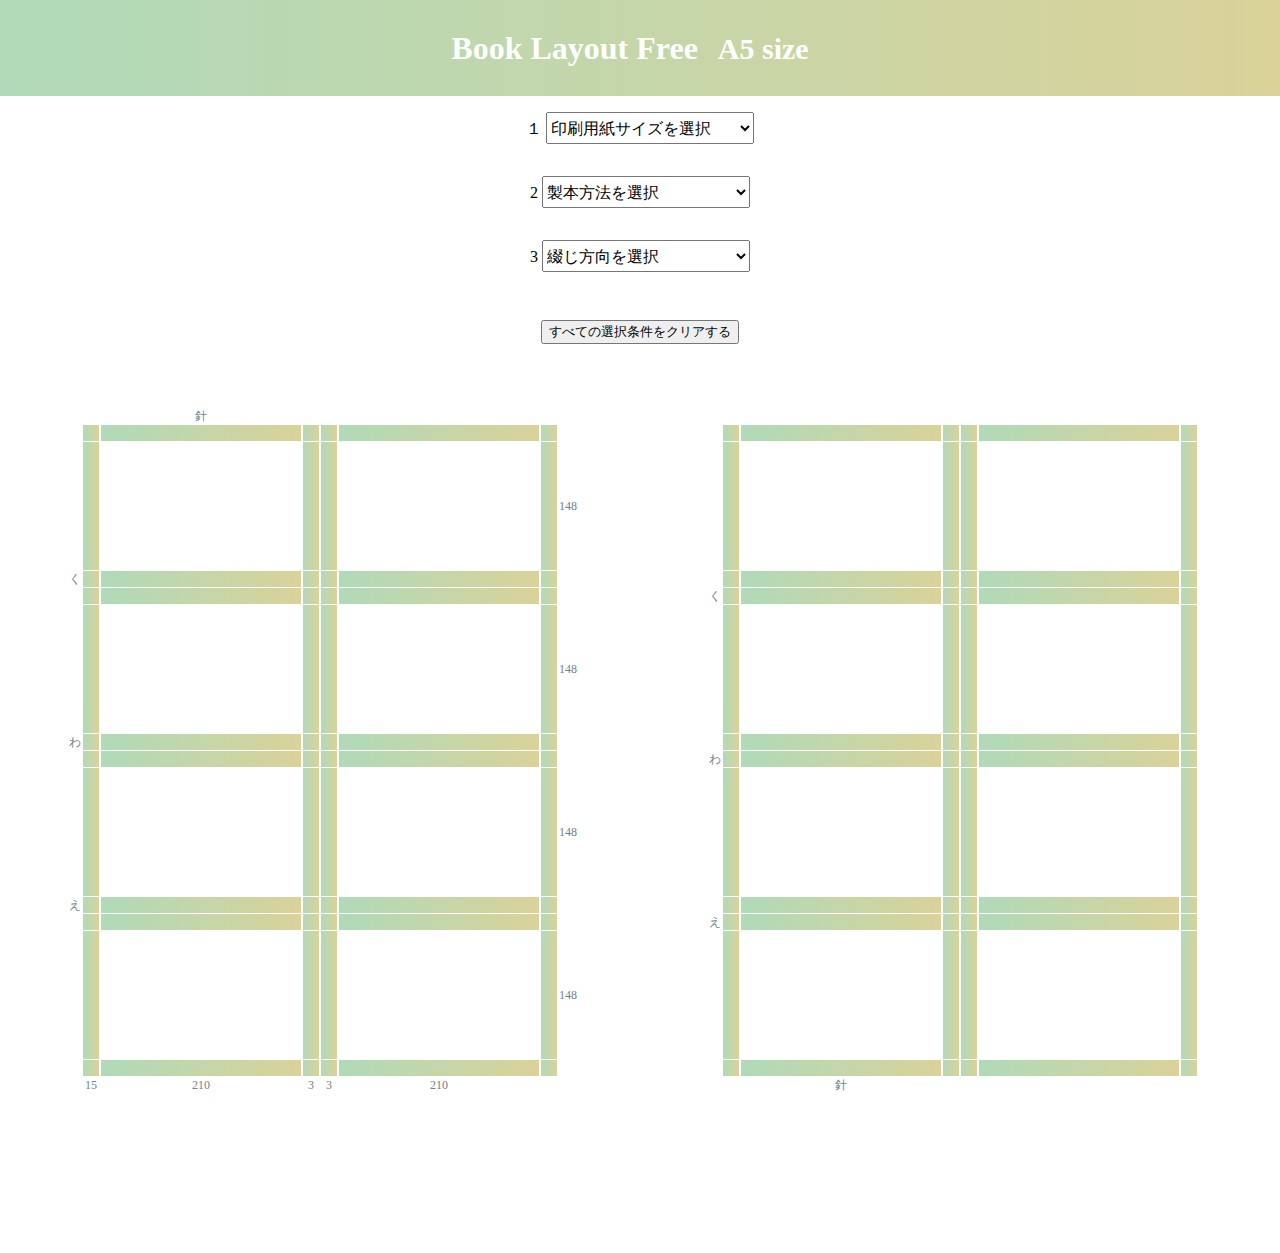
<file: a5.html>
<!DOCTYPE html>
<html lang="ja">
<head>
  <meta charset="UTF-8">
  <meta name="viewport" content="width=device-width, initial-scale=1.0">
  <title>BLF　A5</title>
  <link rel="stylesheet" href="about.css">
  <link rel="shortcut icon" href="image/x-icon.svg" type="image/x-icon.svg">
</head>
<body>
  <header>
    <div class="l-header">
      <div class="l-header-main">
        <a href="index.html"><h1>Book Layout Free</h1></a>
        <h1><span>A5 size</span></h1>
      </div>
    </div>
  </header>
  <div class="l-selector">
    <label>１
      <select name="paperSizeA5" id="paperSizeA5">
        <option value="paperSizeNone">印刷用紙サイズを選択</option>
        <option value="kHalf">菊半裁</option>
        <option value="aHalf">A半裁</option>
      </select>
    </label>
    <label>2
      <select name="bookMethod" id="method">
        <option value="">製本方法を選択</option>
        <option value="perfect">無線綴じ・PUR無線綴じ・平綴じ</option>
        <option value="binding">アジロ綴じ</option>
        <option value="thread">糸かがり</option>
      </select>
    </label>
    <label>3
      <select name="bookDirection" id="direction">
        <option value="directionNone">綴じ方向を選択</option>
        <option value="left">左綴じ</option>
        <option value="right">右綴じ</option>
      </select>
    </label>
  </div>
      <div class="re">
        <button type="reset" onclick = window.location.reload();>すべての選択条件をクリアする</button>
      </div>
    <div class="l-eight">
      <div class="l-front">
        <div class="l-left">
          <div class="left">
            <div class="topOut"></div>
            <div class="cut"></div>
            <div class="main"></div>
            <div class="shaving">く</div>
            <div class="shaving"></div>
            <div class="main"></div>
            <div class="cut">わ</div>
            <div class="cut"></div>
            <div class="main"></div>
            <div class="shaving">え</div>
            <div class="shaving"></div>
            <div class="main"></div>
            <div class="cut"></div>
            <div class="bottomOut"></div>
          </div>
          <div class="one">
            <div class="topOut"></div>
            <div class="cut"></div>
            <div class="main"></div>
            <div class="shaving"></div>
            <div class="shaving"></div>
            <div class="main"></div>
            <div class="cut"></div>
            <div class="cut"></div>
            <div class="main"></div>
            <div class="shaving"></div>
            <div class="shaving"></div>
            <div class="main"></div>
            <div class="cut"></div>
            <div class="shortOutOne">15</div>
          </div>
          <div class="two">
            <div class="topOut">針</div>
            <div class="cut"></div>
            <div class="main" id="mainText1"><u></u></div>
            <div class="shaving"></div>
            <div class="shaving"></div>
            <div class="main" id="mainText2"></div>
            <div class="cut"></div>
            <div class="cut"></div>
            <div class="main" id="mainText3"></div>
            <div class="shaving"></div>
            <div class="shaving"></div>
            <div class="main" id="mainText4"></div>
            <div class="cut"></div>
            <div class="bottomOutValue"></div>
          </div>
          <div class="three">
            <div class="topOut"></div>
            <div class="cut"></div>
            <div class="main"></div>
            <div class="shaving"></div>
            <div class="shaving"></div>
            <div class="main"></div>
            <div class="cut"></div>
            <div class="cut"></div>
            <div class="main"></div>
            <div class="shaving"></div>
            <div class="shaving"></div>
            <div class="main"></div>
            <div class="cut"></div>
            <div class="shortIn">3</div>
          </div>
        </div>
        <div class="l-right">
          <div class="four">
            <div class="topOut"></div>
            <div class="cut"></div>
            <div class="main"></div>
            <div class="shaving"></div>
            <div class="shaving"></div>
            <div class="main"></div>
            <div class="cut"></div>
            <div class="cut"></div>
            <div class="main"></div>
            <div class="shaving"></div>
            <div class="shaving"></div>
            <div class="main"></div>
            <div class="cut"></div>
            <div class="shortIn">3</div>
          </div>
          <div class="five">
            <div class="topOut"></div>
            <div class="cut"></div>
            <div class="main" id="mainText5"></div>
            <div class="shaving"></div>
            <div class="shaving"></div>
            <div class="main" id="mainText6"></div>
            <div class="cut"></div>
            <div class="cut"></div>
            <div class="main" id="mainText7"></div>
            <div class="shaving"></div>
            <div class="shaving"></div>
            <div class="main" id="mainText8"></div>
            <div class="cut"></div>
            <div class="bottomOutValue"></div>
          </div>
          <div class="six">
            <div class="topOut"></div>
            <div class="cut"></div>
            <div class="main"></div>
            <div class="shaving"></div>
            <div class="shaving"></div>
            <div class="main"></div>
            <div class="cut"></div>
            <div class="cut"></div>
            <div class="main"></div>
            <div class="shaving"></div>
            <div class="shaving"></div>
            <div class="main"></div>
            <div class="cut"></div>
            <div class="shortOut"></div>
          </div>
          <div class="right">
            <div class="topOut"></div>
            <div class="outerCut"></div>
            <div class="rightMain"></div>
            <div class="rightShaving"></div>
            <div class="rightShaving"></div>
            <div class="rightMain"></div>
            <div class="innerCut"></div>
            <div class="innerCut"></div>
            <div class="rightMain"></div>
            <div class="rightShaving"></div>
            <div class="rightShaving"></div>
            <div class="rightMain"></div>
            <div class="outerCut"></div>
            <div class="bottomOut"></div>
          </div>
        </div>
      </div>
      <div class="l-back">
        <div class="l-left">
          <div class="left">
            <div class="topOut"></div>
            <div class="cut"></div>
            <div class="main"></div>
            <div class="shaving"></div>
            <div class="shaving">く</div>
            <div class="main"></div>
            <div class="cut"></div>
            <div class="cut">わ</div>
            <div class="main"></div>
            <div class="shaving"></div>
            <div class="shaving">え</div>
            <div class="main"></div>
            <div class="cut"></div>
            <div class="bottomOut"></div>
          </div>
          <div class="one">
            <div class="topOut"></div>
            <div class="cut"></div>
            <div class="main"></div>
            <div class="shaving"></div>
            <div class="shaving"></div>
            <div class="main"></div>
            <div class="cut"></div>
            <div class="cut"></div>
            <div class="main"></div>
            <div class="shaving"></div>
            <div class="shaving"></div>
            <div class="main"></div>
            <div class="cut"></div>
            <div class="bottomOut"></div>
          </div>
          <div class="two">
            <div class="topOut"></div>
            <div class="cut"></div>
            <div class="main" id="mainText9"><u></u></div>
            <div class="shaving"></div>
            <div class="shaving"></div>
            <div class="main" id="mainText10"><u></u></div>
            <div class="cut"></div>
            <div class="cut"></div>
            <div class="main" id="mainText11"></div>
            <div class="shaving"></div>
            <div class="shaving"></div>
            <div class="main" id="mainText12"></div>
            <div class="cut"></div>
            <div class="bottomOut">針</div>
          </div>
          <div class="three">
            <div class="topOut"></div>
            <div class="cut"></div>
            <div class="main"></div>
            <div class="shaving"></div>
            <div class="shaving"></div>
            <div class="main"></div>
            <div class="cut"></div>
            <div class="cut"></div>
            <div class="main"></div>
            <div class="shaving"></div>
            <div class="shaving"></div>
            <div class="main"></div>
            <div class="cut"></div>
            <div class="bottomOut"></div>
          </div>
        </div>
        <div class="l-right">
          <div class="four">
            <div class="topOut"></div>
            <div class="cut"></div>
            <div class="main"></div>
            <div class="shaving"></div>
            <div class="shaving"></div>
            <div class="main"></div>
            <div class="cut"></div>
            <div class="cut"></div>
            <div class="main"></div>
            <div class="shaving"></div>
            <div class="shaving"></div>
            <div class="main"></div>
            <div class="cut"></div>
            <div class="bottomOut"></div>
          </div>
          <div class="five">
            <div class="topOut"></div>
            <div class="cut"></div>
            <div class="main" id="mainText13"></div>
            <div class="shaving"></div>
            <div class="shaving"></div>
            <div class="main" id="mainText14"></div>
            <div class="cut"></div>
            <div class="cut"></div>
            <div class="main" id="mainText15"></div>
            <div class="shaving"></div>
            <div class="shaving"></div>
            <div class="main" id="mainText16"></div>
            <div class="cut"></div>
            <div class="bottomOut"></div>
          </div>
          <div class="six">
            <div class="topOut"></div>
            <div class="cut"></div>
            <div class="main"></div>
            <div class="shaving"></div>
            <div class="shaving"></div>
            <div class="main"></div>
            <div class="cut"></div>
            <div class="cut"></div>
            <div class="main"></div>
            <div class="shaving"></div>
            <div class="shaving"></div>
            <div class="main"></div>
            <div class="cut"></div>
            <div class="bottomOut"></div>
          </div>
          <div class="right">
            <div class="topOut"></div>
            <div class="cut"></div>
            <div class="main"></div>
            <div class="shaving"></div>
            <div class="shaving"></div>
            <div class="main"></div>
            <div class="cut"></div>
            <div class="cut"></div>
            <div class="main"></div>
            <div class="shaving"></div>
            <div class="shaving"></div>
            <div class="main"></div>
            <div class="cut"></div>
            <div class="bottomOut"></div>
          </div>
        </div>
      </div>
    </div>
  <footer>

  </footer>
  <script src="about.js"></script>
  <script src="variable.js"></script>
  <script src="function.js"></script>
  <script src="a5.js"></script>
</body>
</html>
</file>
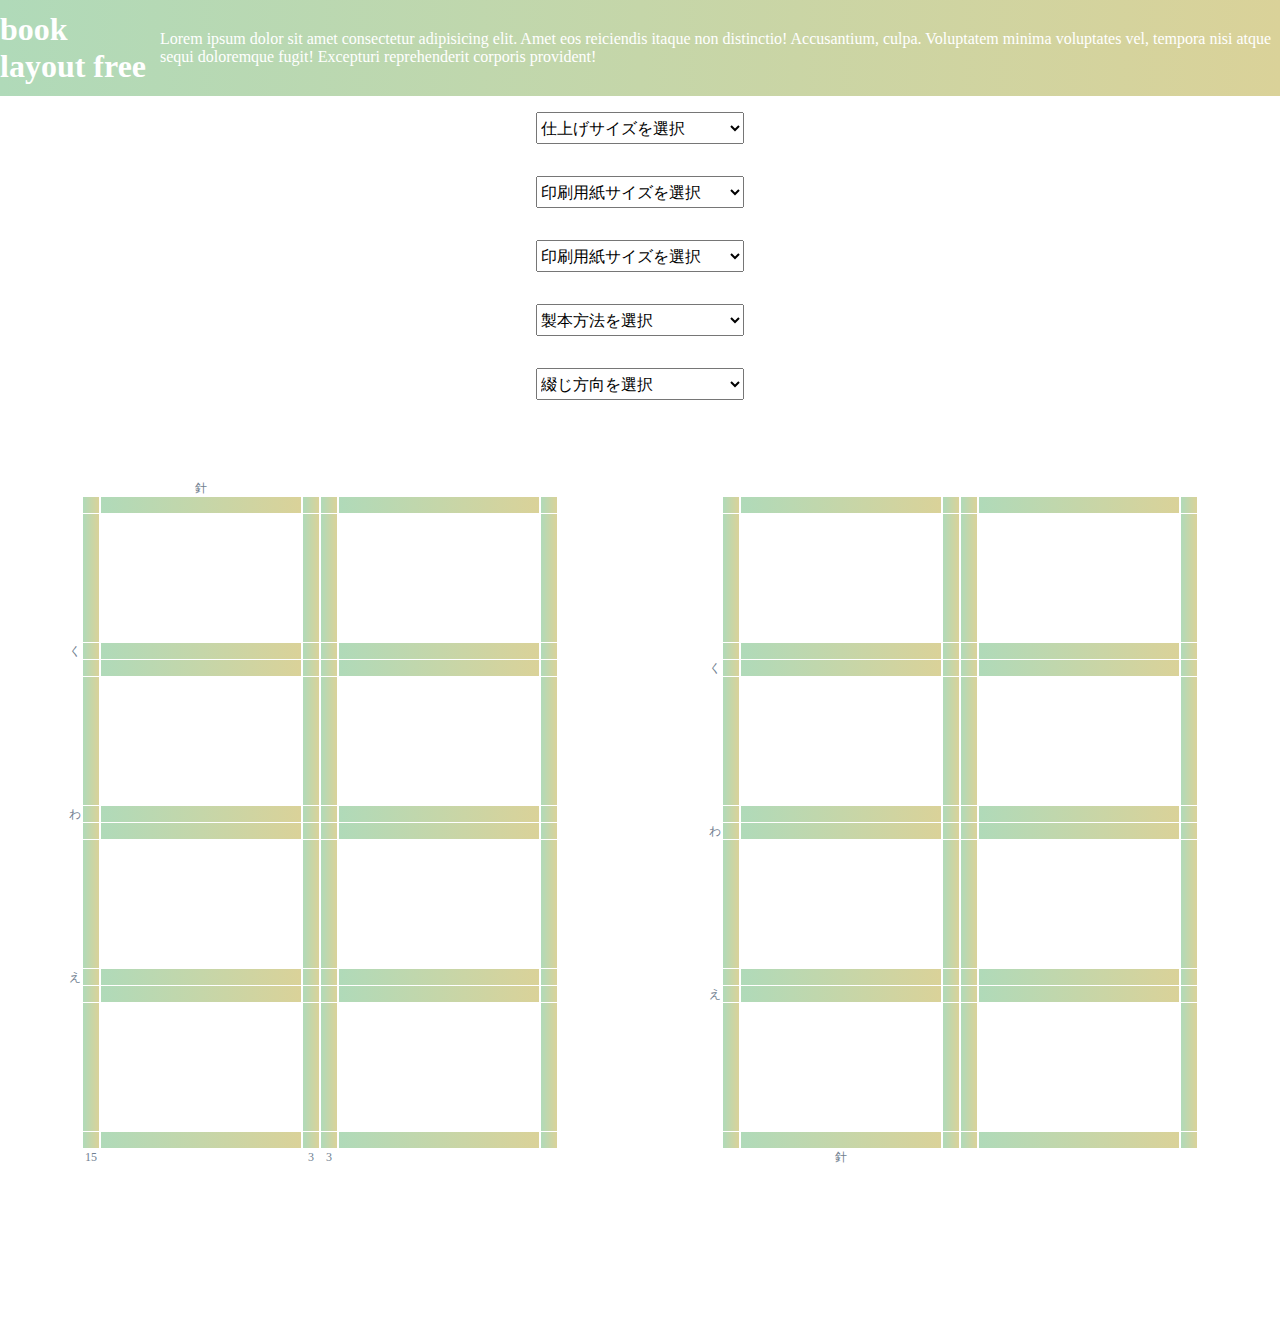
<file: about.html>
<!DOCTYPE html>
<html lang="ja">
<head>
  <meta charset="UTF-8">
  <meta name="viewport" content="width=device-width, initial-scale=1.0">
  <title>book layout free</title>
  <link rel="stylesheet" href="about.css">
  <link rel="shortcut icon" href="image/x-icon.svg" type="image/x-icon.svg">
</head>
<body>
  <header>
    <div class="l-header">
      <div class="headerMain">
        <h1>book layout free</h1>
      </div>
      <div class="headerSection">
        <p>Lorem ipsum dolor sit amet consectetur adipisicing elit. Amet eos reiciendis itaque non distinctio! Accusantium, culpa. Voluptatem minima voluptates vel, tempora nisi atque sequi doloremque fugit! Excepturi reprehenderit corporis provident!</p>
      </div>
    </div>
  </header>
  <div class="l-selector">
    <select name="bookSize" id="bookSize">
      <option value="">仕上げサイズを選択</option>
      <option value="A4">A4</option>
      <option value="A5">A5</option>
      <option value="B5">B5</option>
      <option value="B6">B6</option>
      <option value="46">四六判</option>
      <option value="A6">A6</option>
    </select>
    <select name="paperSizeA4" id="paperSizeA4">
      <option value="paperSizeNone">印刷用紙サイズを選択</option>
      <option value="kAll">菊全</option>
      <option value="aAll">A全</option>
    </select>
    <select name="paperSizeB5" id="paperSizeB5">
      <option value="paperSizeNone">印刷用紙サイズを選択</option>
      <option value="46Half">四六半裁</option>
      <option value="46Half">B半裁</option>
    </select>
    <select name="bookMethod" id="method">
      <option value="">製本方法を選択</option>
      <option value="perfect">無線綴じ・PUR無線綴じ・平綴じ</option>
      <option value="binding">アジロ綴じ</option>
      <option value="thread">糸かがり</option>
      <!-- <option value="sewing">中綴じ・中ミシン</option> -->
    </select>
    <select name="bookDirection" id="direction">
      <option value="directionNone">綴じ方向を選択</option>
      <option value="left">左綴じ</option>
      <option value="right">右綴じ</option>
    </select>
  </div>
    <div class="l-eight">
      <div class="l-front">
        <div class="l-left">
          <div class="left">
            <div class="topOut"></div>
            <div class="cut"></div>
            <div class="main"></div>
            <div class="shaving">く</div>
            <div class="shaving"></div>
            <div class="main"></div>
            <div class="cut">わ</div>
            <div class="cut"></div>
            <div class="main"></div>
            <div class="shaving">え</div>
            <div class="shaving"></div>
            <div class="main"></div>
            <div class="cut"></div>
            <div class="bottomOut"></div>
          </div>
          <div class="one">
            <div class="topOut"></div>
            <div class="cut"></div>
            <div class="main"></div>
            <div class="shaving"></div>
            <div class="shaving"></div>
            <div class="main"></div>
            <div class="cut"></div>
            <div class="cut"></div>
            <div class="main"></div>
            <div class="shaving"></div>
            <div class="shaving"></div>
            <div class="main"></div>
            <div class="cut"></div>
            <div class="shortOutOne">15</div>
          </div>
          <div class="two">
            <div class="topOut">針</div>
            <div class="cut"></div>
            <div class="main" id="mainText1"><u></u></div>
            <div class="shaving"></div>
            <div class="shaving"></div>
            <div class="main" id="mainText2"></div>
            <div class="cut"></div>
            <div class="cut"></div>
            <div class="main" id="mainText3"></div>
            <div class="shaving"></div>
            <div class="shaving"></div>
            <div class="main" id="mainText4"></div>
            <div class="cut"></div>
            <div class="bottomOutValue"></div>
          </div>
          <div class="three">
            <div class="topOut"></div>
            <div class="cut"></div>
            <div class="main"></div>
            <div class="shaving"></div>
            <div class="shaving"></div>
            <div class="main"></div>
            <div class="cut"></div>
            <div class="cut"></div>
            <div class="main"></div>
            <div class="shaving"></div>
            <div class="shaving"></div>
            <div class="main"></div>
            <div class="cut"></div>
            <div class="shortIn">3</div>
          </div>
        </div>
        <div class="l-right">
          <div class="four">
            <div class="topOut"></div>
            <div class="cut"></div>
            <div class="main"></div>
            <div class="shaving"></div>
            <div class="shaving"></div>
            <div class="main"></div>
            <div class="cut"></div>
            <div class="cut"></div>
            <div class="main"></div>
            <div class="shaving"></div>
            <div class="shaving"></div>
            <div class="main"></div>
            <div class="cut"></div>
            <div class="shortIn">3</div>
          </div>
          <div class="five">
            <div class="topOut"></div>
            <div class="cut"></div>
            <div class="main" id="mainText5"></div>
            <div class="shaving"></div>
            <div class="shaving"></div>
            <div class="main" id="mainText6"></div>
            <div class="cut"></div>
            <div class="cut"></div>
            <div class="main" id="mainText7"></div>
            <div class="shaving"></div>
            <div class="shaving"></div>
            <div class="main" id="mainText8"></div>
            <div class="cut"></div>
            <div class="bottomOutValue"></div>
          </div>
          <div class="six">
            <div class="topOut"></div>
            <div class="cut"></div>
            <div class="main"></div>
            <div class="shaving"></div>
            <div class="shaving"></div>
            <div class="main"></div>
            <div class="cut"></div>
            <div class="cut"></div>
            <div class="main"></div>
            <div class="shaving"></div>
            <div class="shaving"></div>
            <div class="main"></div>
            <div class="cut"></div>
            <div class="shortOut"></div>
          </div>
          <div class="right">
            <div class="topOut"></div>
            <div class="outerCut"></div>
            <div class="rightMain"></div>
            <div class="rightShaving"></div>
            <div class="rightShaving"></div>
            <div class="rightMain"></div>
            <div class="innerCut"></div>
            <div class="innerCut"></div>
            <div class="rightMain"></div>
            <div class="rightShaving"></div>
            <div class="rightShaving"></div>
            <div class="rightMain"></div>
            <div class="outerCut"></div>
            <div class="bottomOut"></div>
          </div>
        </div>
      </div>
      <div class="l-back">
        <div class="l-left">
          <div class="left">
            <div class="topOut"></div>
            <div class="cut"></div>
            <div class="main"></div>
            <div class="shaving"></div>
            <div class="shaving">く</div>
            <div class="main"></div>
            <div class="cut"></div>
            <div class="cut">わ</div>
            <div class="main"></div>
            <div class="shaving"></div>
            <div class="shaving">え</div>
            <div class="main"></div>
            <div class="cut"></div>
            <div class="bottomOut"></div>
          </div>
          <div class="one">
            <div class="topOut"></div>
            <div class="cut"></div>
            <div class="main"></div>
            <div class="shaving"></div>
            <div class="shaving"></div>
            <div class="main"></div>
            <div class="cut"></div>
            <div class="cut"></div>
            <div class="main"></div>
            <div class="shaving"></div>
            <div class="shaving"></div>
            <div class="main"></div>
            <div class="cut"></div>
            <div class="bottomOut"></div>
          </div>
          <div class="two">
            <div class="topOut"></div>
            <div class="cut"></div>
            <div class="main" id="mainText9"><u></u></div>
            <div class="shaving"></div>
            <div class="shaving"></div>
            <div class="main" id="mainText10"><u></u></div>
            <div class="cut"></div>
            <div class="cut"></div>
            <div class="main" id="mainText11"></div>
            <div class="shaving"></div>
            <div class="shaving"></div>
            <div class="main" id="mainText12"></div>
            <div class="cut"></div>
            <div class="bottomOut">針</div>
          </div>
          <div class="three">
            <div class="topOut"></div>
            <div class="cut"></div>
            <div class="main"></div>
            <div class="shaving"></div>
            <div class="shaving"></div>
            <div class="main"></div>
            <div class="cut"></div>
            <div class="cut"></div>
            <div class="main"></div>
            <div class="shaving"></div>
            <div class="shaving"></div>
            <div class="main"></div>
            <div class="cut"></div>
            <div class="bottomOut"></div>
          </div>
        </div>
        <div class="l-right">
          <div class="four">
            <div class="topOut"></div>
            <div class="cut"></div>
            <div class="main"></div>
            <div class="shaving"></div>
            <div class="shaving"></div>
            <div class="main"></div>
            <div class="cut"></div>
            <div class="cut"></div>
            <div class="main"></div>
            <div class="shaving"></div>
            <div class="shaving"></div>
            <div class="main"></div>
            <div class="cut"></div>
            <div class="bottomOut"></div>
          </div>
          <div class="five">
            <div class="topOut"></div>
            <div class="cut"></div>
            <div class="main" id="mainText13"></div>
            <div class="shaving"></div>
            <div class="shaving"></div>
            <div class="main" id="mainText14"></div>
            <div class="cut"></div>
            <div class="cut"></div>
            <div class="main" id="mainText15"></div>
            <div class="shaving"></div>
            <div class="shaving"></div>
            <div class="main" id="mainText16"></div>
            <div class="cut"></div>
            <div class="bottomOut"></div>
          </div>
          <div class="six">
            <div class="topOut"></div>
            <div class="cut"></div>
            <div class="main"></div>
            <div class="shaving"></div>
            <div class="shaving"></div>
            <div class="main"></div>
            <div class="cut"></div>
            <div class="cut"></div>
            <div class="main"></div>
            <div class="shaving"></div>
            <div class="shaving"></div>
            <div class="main"></div>
            <div class="cut"></div>
            <div class="bottomOut"></div>
          </div>
          <div class="right">
            <div class="topOut"></div>
            <div class="cut"></div>
            <div class="main"></div>
            <div class="shaving"></div>
            <div class="shaving"></div>
            <div class="main"></div>
            <div class="cut"></div>
            <div class="cut"></div>
            <div class="main"></div>
            <div class="shaving"></div>
            <div class="shaving"></div>
            <div class="main"></div>
            <div class="cut"></div>
            <div class="bottomOut"></div>
          </div>
        </div>
      </div>
    </div>
    <!-- <div class="l-form">
      <div class="l-m">
        <p>くわえ幅指定</p>
        <form name="paperMargin" id="paperMargin">
          <input type="number" name="paperMargin" value="15" max="30">
        </form>
      </div>
      <div class="l-c">
        <p>天地合わせ幅指定</p>
        <form name="cutMargin" id="cutMargin">
          <input type="number" name="cutMargin" value="3" max="5">
        </form>
      </div>
    </div> -->
  <footer>

  </footer>
  <script src="about.js"></script>
  <script src="variable.js"></script>
  <script src="function.js"></script>
</body>
</html>
</file>
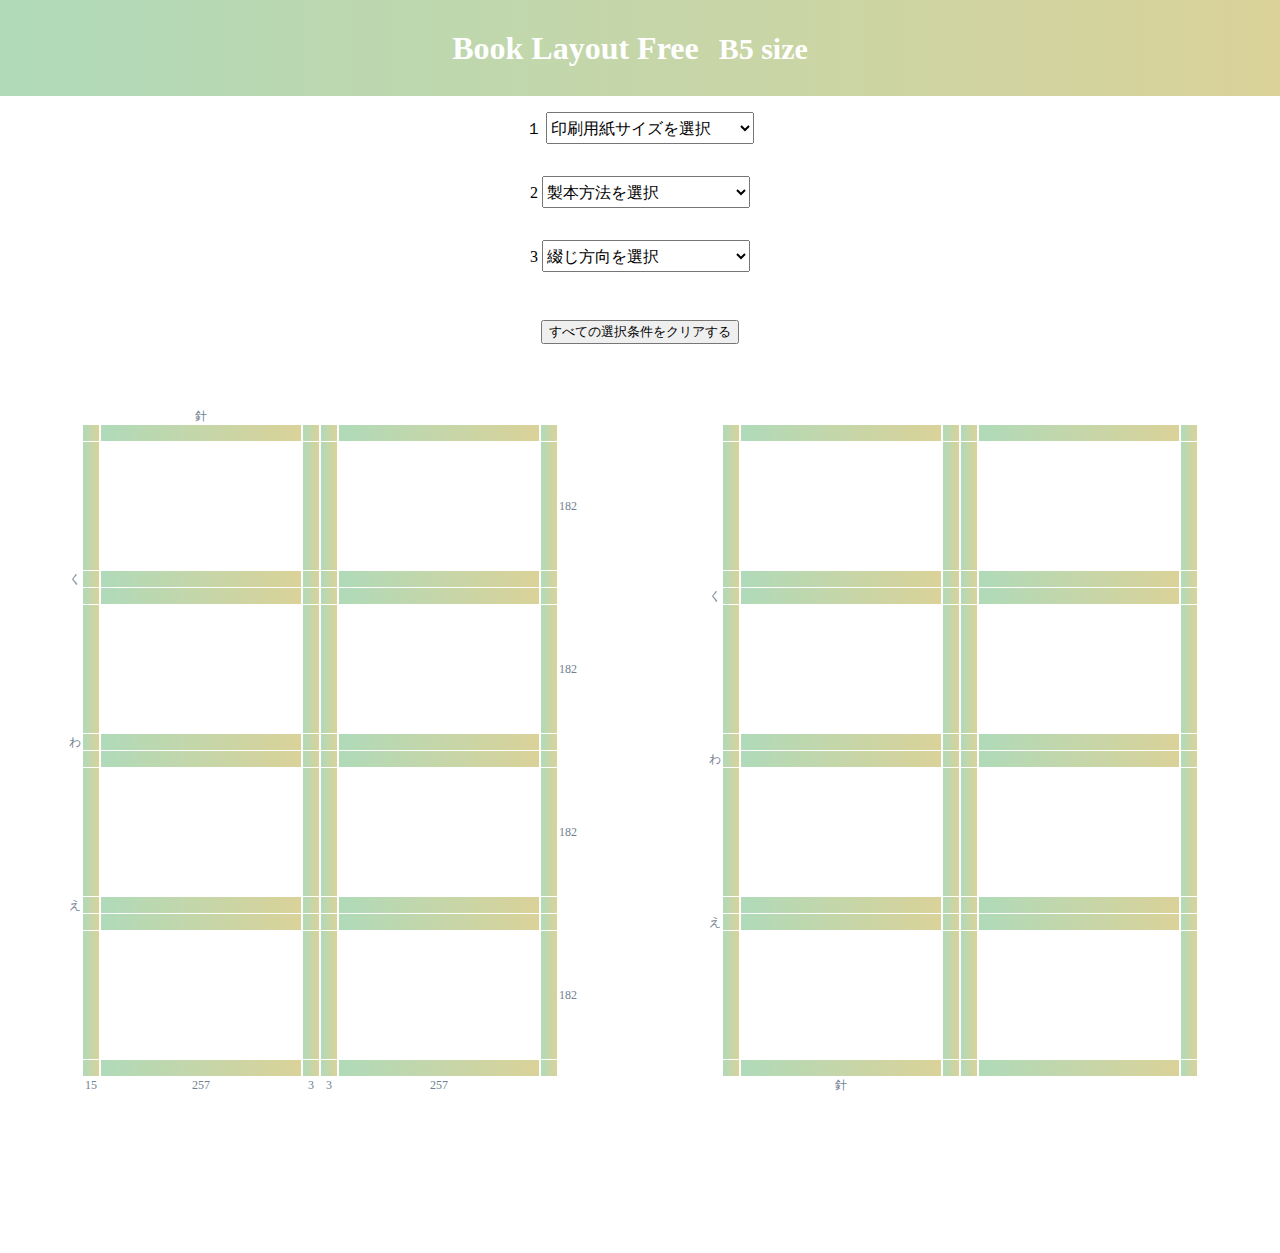
<file: b5.html>
<!DOCTYPE html>
<html lang="ja">
<head>
  <meta charset="UTF-8">
  <meta name="viewport" content="width=device-width, initial-scale=1.0">
  <title>BLF　B5</title>
  <link rel="stylesheet" href="about.css">
  <link rel="shortcut icon" href="image/x-icon.svg" type="image/x-icon.svg">
</head>
<body>
  <header>
    <div class="l-header">
      <div class="l-header-main">
        <a href="index.html"><h1>Book Layout Free</h1></a>
        <h1><span>B5 size</span></h1>
      </div>
    </div>
  </header>
  <div class="l-selector">
    <label>１
      <select name="paperSizeB5" id="paperSizeB5">
        <option value="paperSizeNone">印刷用紙サイズを選択</option>
        <option value="four-Six-half">四六半裁</option>
        <option value="bAll-Half">B半裁</option>
      </select>
    </label>
    <label>2
      <select name="bookMethod" id="method">
        <option value="">製本方法を選択</option>
        <option value="perfect">無線綴じ・PUR無線綴じ・平綴じ</option>
        <option value="binding">アジロ綴じ</option>
        <option value="thread">糸かがり</option>
      </select>
    </label>
    <label>3
      <select name="bookDirection" id="direction">
        <option value="directionNone">綴じ方向を選択</option>
        <option value="left">左綴じ</option>
        <option value="right">右綴じ</option>
      </select>
    </label>
  </div>
      <div class="re">
        <button type="reset" onclick = window.location.reload();>すべての選択条件をクリアする</button>
      </div>
    <div class="l-eight">
      <div class="l-front">
        <div class="l-left">
          <div class="left">
            <div class="topOut"></div>
            <div class="cut"></div>
            <div class="main"></div>
            <div class="shaving">く</div>
            <div class="shaving"></div>
            <div class="main"></div>
            <div class="cut">わ</div>
            <div class="cut"></div>
            <div class="main"></div>
            <div class="shaving">え</div>
            <div class="shaving"></div>
            <div class="main"></div>
            <div class="cut"></div>
            <div class="bottomOut"></div>
          </div>
          <div class="one">
            <div class="topOut"></div>
            <div class="cut"></div>
            <div class="main"></div>
            <div class="shaving"></div>
            <div class="shaving"></div>
            <div class="main"></div>
            <div class="cut"></div>
            <div class="cut"></div>
            <div class="main"></div>
            <div class="shaving"></div>
            <div class="shaving"></div>
            <div class="main"></div>
            <div class="cut"></div>
            <div class="shortOutOne">15</div>
          </div>
          <div class="two">
            <div class="topOut">針</div>
            <div class="cut"></div>
            <div class="main" id="mainText1"><u></u></div>
            <div class="shaving"></div>
            <div class="shaving"></div>
            <div class="main" id="mainText2"></div>
            <div class="cut"></div>
            <div class="cut"></div>
            <div class="main" id="mainText3"></div>
            <div class="shaving"></div>
            <div class="shaving"></div>
            <div class="main" id="mainText4"></div>
            <div class="cut"></div>
            <div class="bottomOutValue"></div>
          </div>
          <div class="three">
            <div class="topOut"></div>
            <div class="cut"></div>
            <div class="main"></div>
            <div class="shaving"></div>
            <div class="shaving"></div>
            <div class="main"></div>
            <div class="cut"></div>
            <div class="cut"></div>
            <div class="main"></div>
            <div class="shaving"></div>
            <div class="shaving"></div>
            <div class="main"></div>
            <div class="cut"></div>
            <div class="shortIn">3</div>
          </div>
        </div>
        <div class="l-right">
          <div class="four">
            <div class="topOut"></div>
            <div class="cut"></div>
            <div class="main"></div>
            <div class="shaving"></div>
            <div class="shaving"></div>
            <div class="main"></div>
            <div class="cut"></div>
            <div class="cut"></div>
            <div class="main"></div>
            <div class="shaving"></div>
            <div class="shaving"></div>
            <div class="main"></div>
            <div class="cut"></div>
            <div class="shortIn">3</div>
          </div>
          <div class="five">
            <div class="topOut"></div>
            <div class="cut"></div>
            <div class="main" id="mainText5"></div>
            <div class="shaving"></div>
            <div class="shaving"></div>
            <div class="main" id="mainText6"></div>
            <div class="cut"></div>
            <div class="cut"></div>
            <div class="main" id="mainText7"></div>
            <div class="shaving"></div>
            <div class="shaving"></div>
            <div class="main" id="mainText8"></div>
            <div class="cut"></div>
            <div class="bottomOutValue"></div>
          </div>
          <div class="six">
            <div class="topOut"></div>
            <div class="cut"></div>
            <div class="main"></div>
            <div class="shaving"></div>
            <div class="shaving"></div>
            <div class="main"></div>
            <div class="cut"></div>
            <div class="cut"></div>
            <div class="main"></div>
            <div class="shaving"></div>
            <div class="shaving"></div>
            <div class="main"></div>
            <div class="cut"></div>
            <div class="shortOut"></div>
          </div>
          <div class="right">
            <div class="topOut"></div>
            <div class="outerCut"></div>
            <div class="rightMain"></div>
            <div class="rightShaving"></div>
            <div class="rightShaving"></div>
            <div class="rightMain"></div>
            <div class="innerCut"></div>
            <div class="innerCut"></div>
            <div class="rightMain"></div>
            <div class="rightShaving"></div>
            <div class="rightShaving"></div>
            <div class="rightMain"></div>
            <div class="outerCut"></div>
            <div class="bottomOut"></div>
          </div>
        </div>
      </div>
      <div class="l-back">
        <div class="l-left">
          <div class="left">
            <div class="topOut"></div>
            <div class="cut"></div>
            <div class="main"></div>
            <div class="shaving"></div>
            <div class="shaving">く</div>
            <div class="main"></div>
            <div class="cut"></div>
            <div class="cut">わ</div>
            <div class="main"></div>
            <div class="shaving"></div>
            <div class="shaving">え</div>
            <div class="main"></div>
            <div class="cut"></div>
            <div class="bottomOut"></div>
          </div>
          <div class="one">
            <div class="topOut"></div>
            <div class="cut"></div>
            <div class="main"></div>
            <div class="shaving"></div>
            <div class="shaving"></div>
            <div class="main"></div>
            <div class="cut"></div>
            <div class="cut"></div>
            <div class="main"></div>
            <div class="shaving"></div>
            <div class="shaving"></div>
            <div class="main"></div>
            <div class="cut"></div>
            <div class="bottomOut"></div>
          </div>
          <div class="two">
            <div class="topOut"></div>
            <div class="cut"></div>
            <div class="main" id="mainText9"><u></u></div>
            <div class="shaving"></div>
            <div class="shaving"></div>
            <div class="main" id="mainText10"><u></u></div>
            <div class="cut"></div>
            <div class="cut"></div>
            <div class="main" id="mainText11"></div>
            <div class="shaving"></div>
            <div class="shaving"></div>
            <div class="main" id="mainText12"></div>
            <div class="cut"></div>
            <div class="bottomOut">針</div>
          </div>
          <div class="three">
            <div class="topOut"></div>
            <div class="cut"></div>
            <div class="main"></div>
            <div class="shaving"></div>
            <div class="shaving"></div>
            <div class="main"></div>
            <div class="cut"></div>
            <div class="cut"></div>
            <div class="main"></div>
            <div class="shaving"></div>
            <div class="shaving"></div>
            <div class="main"></div>
            <div class="cut"></div>
            <div class="bottomOut"></div>
          </div>
        </div>
        <div class="l-right">
          <div class="four">
            <div class="topOut"></div>
            <div class="cut"></div>
            <div class="main"></div>
            <div class="shaving"></div>
            <div class="shaving"></div>
            <div class="main"></div>
            <div class="cut"></div>
            <div class="cut"></div>
            <div class="main"></div>
            <div class="shaving"></div>
            <div class="shaving"></div>
            <div class="main"></div>
            <div class="cut"></div>
            <div class="bottomOut"></div>
          </div>
          <div class="five">
            <div class="topOut"></div>
            <div class="cut"></div>
            <div class="main" id="mainText13"></div>
            <div class="shaving"></div>
            <div class="shaving"></div>
            <div class="main" id="mainText14"></div>
            <div class="cut"></div>
            <div class="cut"></div>
            <div class="main" id="mainText15"></div>
            <div class="shaving"></div>
            <div class="shaving"></div>
            <div class="main" id="mainText16"></div>
            <div class="cut"></div>
            <div class="bottomOut"></div>
          </div>
          <div class="six">
            <div class="topOut"></div>
            <div class="cut"></div>
            <div class="main"></div>
            <div class="shaving"></div>
            <div class="shaving"></div>
            <div class="main"></div>
            <div class="cut"></div>
            <div class="cut"></div>
            <div class="main"></div>
            <div class="shaving"></div>
            <div class="shaving"></div>
            <div class="main"></div>
            <div class="cut"></div>
            <div class="bottomOut"></div>
          </div>
          <div class="right">
            <div class="topOut"></div>
            <div class="cut"></div>
            <div class="main"></div>
            <div class="shaving"></div>
            <div class="shaving"></div>
            <div class="main"></div>
            <div class="cut"></div>
            <div class="cut"></div>
            <div class="main"></div>
            <div class="shaving"></div>
            <div class="shaving"></div>
            <div class="main"></div>
            <div class="cut"></div>
            <div class="bottomOut"></div>
          </div>
        </div>
      </div>
    </div>
  <footer>

  </footer>
  <script src="about.js"></script>
  <script src="variable.js"></script>
  <script src="function.js"></script>
  <script src="b5.js"></script>
</body>
</html>
</file>
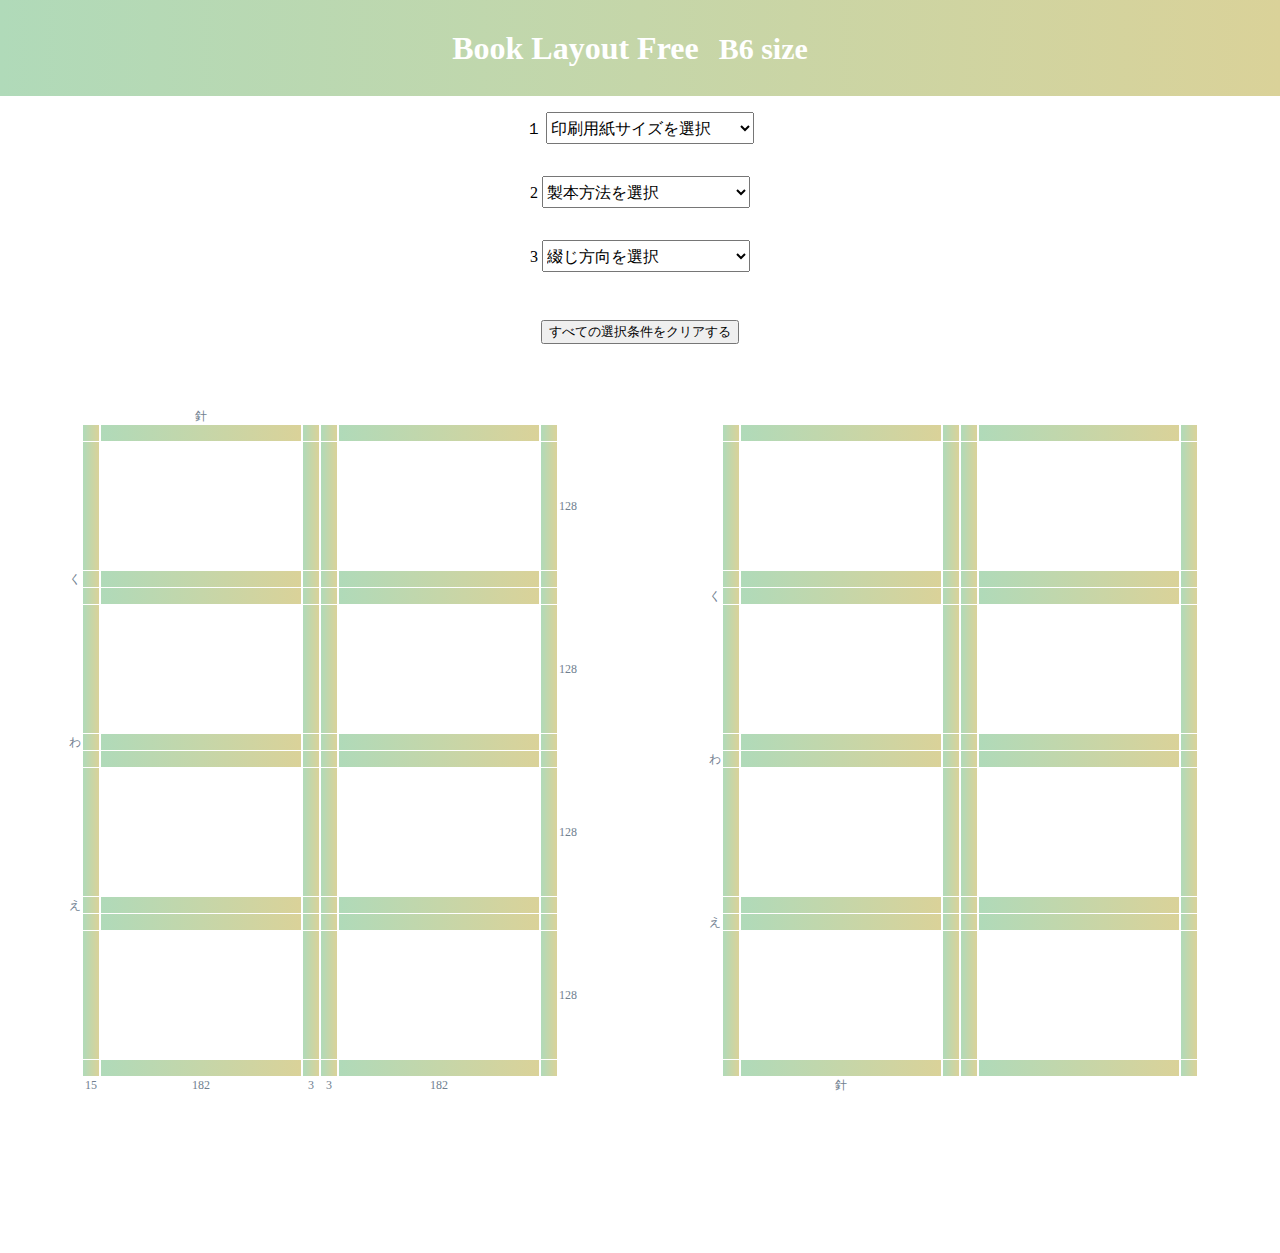
<file: b6.html>
<!DOCTYPE html>
<html lang="ja">
<head>
  <meta charset="UTF-8">
  <meta name="viewport" content="width=device-width, initial-scale=1.0">
  <title>BLF　B6</title>
  <link rel="stylesheet" href="about.css">
  <link rel="shortcut icon" href="image/x-icon.svg" type="image/x-icon.svg">
</head>
<body>
  <header>
    <div class="l-header">
      <div class="l-header-main">
        <a href="index.html"><h1>Book Layout Free</h1></a>
        <h1><span>B6 size</span></h1>
      </div>
    </div>
  </header>
  <div class="l-selector">
    <label>１
      <select name="paperSizeB6" id="paperSizeB6">
        <option value="paperSizeNone">印刷用紙サイズを選択</option>
        <option value="fourSixHalfHalf">四六四裁</option>
      </select>
    </label>
    <label>2
      <select name="bookMethod" id="method">
        <option value="">製本方法を選択</option>
        <option value="perfect">無線綴じ・PUR無線綴じ・平綴じ</option>
        <option value="binding">アジロ綴じ</option>
        <option value="thread">糸かがり</option>
      </select>
    </label>
    <label>3
      <select name="bookDirection" id="direction">
        <option value="directionNone">綴じ方向を選択</option>
        <option value="left">左綴じ</option>
        <option value="right">右綴じ</option>
      </select>
    </label>
  </div>
      <div class="re">
        <button type="reset" onclick = window.location.reload();>すべての選択条件をクリアする</button>
      </div>
    <div class="l-eight">
      <div class="l-front">
        <div class="l-left">
          <div class="left">
            <div class="topOut"></div>
            <div class="cut"></div>
            <div class="main"></div>
            <div class="shaving">く</div>
            <div class="shaving"></div>
            <div class="main"></div>
            <div class="cut">わ</div>
            <div class="cut"></div>
            <div class="main"></div>
            <div class="shaving">え</div>
            <div class="shaving"></div>
            <div class="main"></div>
            <div class="cut"></div>
            <div class="bottomOut"></div>
          </div>
          <div class="one">
            <div class="topOut"></div>
            <div class="cut"></div>
            <div class="main"></div>
            <div class="shaving"></div>
            <div class="shaving"></div>
            <div class="main"></div>
            <div class="cut"></div>
            <div class="cut"></div>
            <div class="main"></div>
            <div class="shaving"></div>
            <div class="shaving"></div>
            <div class="main"></div>
            <div class="cut"></div>
            <div class="shortOutOne">15</div>
          </div>
          <div class="two">
            <div class="topOut">針</div>
            <div class="cut"></div>
            <div class="main" id="mainText1"><u></u></div>
            <div class="shaving"></div>
            <div class="shaving"></div>
            <div class="main" id="mainText2"></div>
            <div class="cut"></div>
            <div class="cut"></div>
            <div class="main" id="mainText3"></div>
            <div class="shaving"></div>
            <div class="shaving"></div>
            <div class="main" id="mainText4"></div>
            <div class="cut"></div>
            <div class="bottomOutValue"></div>
          </div>
          <div class="three">
            <div class="topOut"></div>
            <div class="cut"></div>
            <div class="main"></div>
            <div class="shaving"></div>
            <div class="shaving"></div>
            <div class="main"></div>
            <div class="cut"></div>
            <div class="cut"></div>
            <div class="main"></div>
            <div class="shaving"></div>
            <div class="shaving"></div>
            <div class="main"></div>
            <div class="cut"></div>
            <div class="shortIn">3</div>
          </div>
        </div>
        <div class="l-right">
          <div class="four">
            <div class="topOut"></div>
            <div class="cut"></div>
            <div class="main"></div>
            <div class="shaving"></div>
            <div class="shaving"></div>
            <div class="main"></div>
            <div class="cut"></div>
            <div class="cut"></div>
            <div class="main"></div>
            <div class="shaving"></div>
            <div class="shaving"></div>
            <div class="main"></div>
            <div class="cut"></div>
            <div class="shortIn">3</div>
          </div>
          <div class="five">
            <div class="topOut"></div>
            <div class="cut"></div>
            <div class="main" id="mainText5"></div>
            <div class="shaving"></div>
            <div class="shaving"></div>
            <div class="main" id="mainText6"></div>
            <div class="cut"></div>
            <div class="cut"></div>
            <div class="main" id="mainText7"></div>
            <div class="shaving"></div>
            <div class="shaving"></div>
            <div class="main" id="mainText8"></div>
            <div class="cut"></div>
            <div class="bottomOutValue"></div>
          </div>
          <div class="six">
            <div class="topOut"></div>
            <div class="cut"></div>
            <div class="main"></div>
            <div class="shaving"></div>
            <div class="shaving"></div>
            <div class="main"></div>
            <div class="cut"></div>
            <div class="cut"></div>
            <div class="main"></div>
            <div class="shaving"></div>
            <div class="shaving"></div>
            <div class="main"></div>
            <div class="cut"></div>
            <div class="shortOut"></div>
          </div>
          <div class="right">
            <div class="topOut"></div>
            <div class="outerCut"></div>
            <div class="rightMain"></div>
            <div class="rightShaving"></div>
            <div class="rightShaving"></div>
            <div class="rightMain"></div>
            <div class="innerCut"></div>
            <div class="innerCut"></div>
            <div class="rightMain"></div>
            <div class="rightShaving"></div>
            <div class="rightShaving"></div>
            <div class="rightMain"></div>
            <div class="outerCut"></div>
            <div class="bottomOut"></div>
          </div>
        </div>
      </div>
      <div class="l-back">
        <div class="l-left">
          <div class="left">
            <div class="topOut"></div>
            <div class="cut"></div>
            <div class="main"></div>
            <div class="shaving"></div>
            <div class="shaving">く</div>
            <div class="main"></div>
            <div class="cut"></div>
            <div class="cut">わ</div>
            <div class="main"></div>
            <div class="shaving"></div>
            <div class="shaving">え</div>
            <div class="main"></div>
            <div class="cut"></div>
            <div class="bottomOut"></div>
          </div>
          <div class="one">
            <div class="topOut"></div>
            <div class="cut"></div>
            <div class="main"></div>
            <div class="shaving"></div>
            <div class="shaving"></div>
            <div class="main"></div>
            <div class="cut"></div>
            <div class="cut"></div>
            <div class="main"></div>
            <div class="shaving"></div>
            <div class="shaving"></div>
            <div class="main"></div>
            <div class="cut"></div>
            <div class="bottomOut"></div>
          </div>
          <div class="two">
            <div class="topOut"></div>
            <div class="cut"></div>
            <div class="main" id="mainText9"><u></u></div>
            <div class="shaving"></div>
            <div class="shaving"></div>
            <div class="main" id="mainText10"><u></u></div>
            <div class="cut"></div>
            <div class="cut"></div>
            <div class="main" id="mainText11"></div>
            <div class="shaving"></div>
            <div class="shaving"></div>
            <div class="main" id="mainText12"></div>
            <div class="cut"></div>
            <div class="bottomOut">針</div>
          </div>
          <div class="three">
            <div class="topOut"></div>
            <div class="cut"></div>
            <div class="main"></div>
            <div class="shaving"></div>
            <div class="shaving"></div>
            <div class="main"></div>
            <div class="cut"></div>
            <div class="cut"></div>
            <div class="main"></div>
            <div class="shaving"></div>
            <div class="shaving"></div>
            <div class="main"></div>
            <div class="cut"></div>
            <div class="bottomOut"></div>
          </div>
        </div>
        <div class="l-right">
          <div class="four">
            <div class="topOut"></div>
            <div class="cut"></div>
            <div class="main"></div>
            <div class="shaving"></div>
            <div class="shaving"></div>
            <div class="main"></div>
            <div class="cut"></div>
            <div class="cut"></div>
            <div class="main"></div>
            <div class="shaving"></div>
            <div class="shaving"></div>
            <div class="main"></div>
            <div class="cut"></div>
            <div class="bottomOut"></div>
          </div>
          <div class="five">
            <div class="topOut"></div>
            <div class="cut"></div>
            <div class="main" id="mainText13"></div>
            <div class="shaving"></div>
            <div class="shaving"></div>
            <div class="main" id="mainText14"></div>
            <div class="cut"></div>
            <div class="cut"></div>
            <div class="main" id="mainText15"></div>
            <div class="shaving"></div>
            <div class="shaving"></div>
            <div class="main" id="mainText16"></div>
            <div class="cut"></div>
            <div class="bottomOut"></div>
          </div>
          <div class="six">
            <div class="topOut"></div>
            <div class="cut"></div>
            <div class="main"></div>
            <div class="shaving"></div>
            <div class="shaving"></div>
            <div class="main"></div>
            <div class="cut"></div>
            <div class="cut"></div>
            <div class="main"></div>
            <div class="shaving"></div>
            <div class="shaving"></div>
            <div class="main"></div>
            <div class="cut"></div>
            <div class="bottomOut"></div>
          </div>
          <div class="right">
            <div class="topOut"></div>
            <div class="cut"></div>
            <div class="main"></div>
            <div class="shaving"></div>
            <div class="shaving"></div>
            <div class="main"></div>
            <div class="cut"></div>
            <div class="cut"></div>
            <div class="main"></div>
            <div class="shaving"></div>
            <div class="shaving"></div>
            <div class="main"></div>
            <div class="cut"></div>
            <div class="bottomOut"></div>
          </div>
        </div>
      </div>
    </div>
  <footer>

  </footer>
  <script src="about.js"></script>
  <script src="variable.js"></script>
  <script src="function.js"></script>
  <script src="b6.js"></script>
</body>
</html>
</file>
<file: style.css>
body {
  margin: 0;
  background: #DAD299;
  background: -webkit-gradient(linear, left top, right top, from(#B0DAB9), to(#DAD299));
  background: linear-gradient(to right, #B0DAB9, #DAD299);
}

header {
  margin-top: 64px;
}

header h1 {
  margin: 0 0 0 176px;
  color: #fff;
  font-size: 64px;
}

header p {
  display: block;
  width: 320px;
  margin-left: 176px;
  color: #fff;
}

select {
  margin: 64px 0 0 176px;
  height: 24px;
  border: green solid 1px;
}

.l-selector {
  display: -webkit-box;
  display: -ms-flexbox;
  display: flex;
}

svg {
  width: 40%;
  margin-left: 288px;
}
/*# sourceMappingURL=style.css.map */
</file>
<file: about.css>
@charset "UTF-8";
/* base */
body {
  margin: 0px;
  padding: 0px;
}

a {
  text-decoration: none;
  color: #fff;
}

h1 {
  margin: 0;
}

/* module  */
select {
  margin: 16px auto;
  font-size: medium;
  height: 32px;
  width: 208px;
}

button:hover {
  cursor: pointer;
}

.re {
  display: -webkit-box;
  display: -ms-flexbox;
  display: flex;
  -webkit-box-pack: center;
      -ms-flex-pack: center;
          justify-content: center;
  margin: 32px auto 32px auto;
}

/* layout */
.l-header {
  height: 96px;
  background: #DAD299;
  background: -webkit-gradient(linear, left top, right top, from(#B0DAB9), to(#DAD299));
  background: linear-gradient(to right, #B0DAB9, #DAD299);
  color: #fff;
  display: -webkit-box;
  display: -ms-flexbox;
  display: flex;
  -ms-flex-pack: distribute;
      justify-content: space-around;
  -webkit-box-align: center;
      -ms-flex-align: center;
          align-items: center;
}

.l-header .l-header-main {
  display: -webkit-box;
  display: -ms-flexbox;
  display: flex;
  -ms-flex-pack: distribute;
      justify-content: space-around;
  -webkit-box-align: center;
      -ms-flex-align: center;
          align-items: center;
  margin: 0 4%;
}

.l-header .l-header-main span {
  -webkit-animation: color-change 5s linear infinite;
          animation: color-change 5s linear infinite;
  margin: 20px;
  font-size: 30px;
  font-weight: bold;
}

@-webkit-keyframes color-change {
  0%, 100% {
    color: red;
  }
  25% {
    color: #fff;
  }
  50% {
    color: purple;
  }
  75% {
    color: #fff;
  }
}

@keyframes color-change {
  0%, 100% {
    color: red;
  }
  25% {
    color: #fff;
  }
  50% {
    color: purple;
  }
  75% {
    color: #fff;
  }
}

.l-selector {
  display: -webkit-box;
  display: -ms-flexbox;
  display: flex;
  -webkit-box-orient: vertical;
  -webkit-box-direction: normal;
      -ms-flex-direction: column;
          flex-direction: column;
  -webkit-box-align: center;
      -ms-flex-align: center;
          align-items: center;
}

/* theme */
/* state */
/* 8面レイアウト */
.main {
  height: 128px;
  width: 200px;
  margin: 1px;
  text-align: center;
  line-height: 128px;
  font-size: 48px;
}

.cut {
  height: 16px;
  width: 200px;
  background: #DAD299;
  background: -webkit-gradient(linear, left top, right top, from(#B0DAB9), to(#DAD299));
  background: linear-gradient(to right, #B0DAB9, #DAD299);
  margin: 1px;
}

.shaving {
  height: 16px;
  width: 200px;
  background: #DAD299;
  background: -webkit-gradient(linear, left top, right top, from(#B0DAB9), to(#DAD299));
  background: linear-gradient(to right, #B0DAB9, #DAD299);
  margin: 1px;
}

.l-eight {
  margin: 64px auto 160px auto;
  display: -webkit-box;
  display: -ms-flexbox;
  display: flex;
  -ms-flex-pack: distribute;
      justify-content: space-around;
  color: slategrey;
}

.l-front {
  display: -webkit-box;
  display: -ms-flexbox;
  display: flex;
}

.l-back {
  display: -webkit-box;
  display: -ms-flexbox;
  display: flex;
}

.l-left {
  display: -webkit-box;
  display: -ms-flexbox;
  display: flex;
}

.l-right {
  display: -webkit-box;
  display: -ms-flexbox;
  display: flex;
}

.one > .main, .one > .cut, .one > .shaving {
  width: 16px;
  background: #DAD299;
  background: -webkit-gradient(linear, left top, right top, from(#B0DAB9), to(#DAD299));
  background: linear-gradient(to right, #B0DAB9, #DAD299);
}

.three > .main, .three > .cut, .three > .shaving {
  width: 16px;
  background: #DAD299;
  background: -webkit-gradient(linear, left top, right top, from(#B0DAB9), to(#DAD299));
  background: linear-gradient(to right, #B0DAB9, #DAD299);
}

.four > .main, .four > .cut, .four > .shaving {
  width: 16px;
  background: #DAD299;
  background: -webkit-gradient(linear, left top, right top, from(#B0DAB9), to(#DAD299));
  background: linear-gradient(to right, #B0DAB9, #DAD299);
}

.six > .main, .six > .cut, .six > .shaving {
  width: 16px;
  background: #DAD299;
  background: -webkit-gradient(linear, left top, right top, from(#B0DAB9), to(#DAD299));
  background: linear-gradient(to right, #B0DAB9, #DAD299);
}

.left > .main, .left > .cut, .left > .shaving {
  width: 32px;
  background: #fff;
  font-size: 12px;
  text-align: right;
  line-height: 16px;
}

.right > .main, .right > .cut, .right > .shaving {
  width: 32px;
  background: #fff;
  font-size: 12px;
  text-align: left;
  line-height: 16px;
}

.right > .outerCut, .right > .innerCut, .right > .rightShaving {
  width: 32px;
  background: #fff;
  font-size: 12px;
  text-align: left;
  line-height: 16px;
  height: 16px;
  margin: 1px;
}

.right > .rightMain {
  width: 32px;
  background: #fff;
  font-size: 12px;
  text-align: left;
  line-height: 16px;
  height: 128px;
  margin: 1px;
}

.topOut {
  text-align: center;
  font-size: 12px;
  line-height: 16px;
  height: 16px;
}

.bottomOut {
  text-align: center;
  font-size: 12px;
  line-height: 16px;
}

.shortOutOne {
  text-align: center;
  font-size: 12px;
  line-height: 16px;
}

.shortOut {
  text-align: center;
  font-size: 12px;
  line-height: 16px;
}

.shortIn {
  text-align: center;
  font-size: 12px;
  line-height: 16px;
}

.bottomOutValue {
  text-align: center;
  font-size: 12px;
  line-height: 16px;
}

.right > .rightMain {
  line-height: 128px;
}

/* 16面レイアウト */
/* variable */
/*# sourceMappingURL=about.css.map */
</file>
<file: sixteen.css>
.l-front .l-design .left .main {
  display: -webkit-box;
  display: -ms-flexbox;
  display: flex;
  -webkit-box-align: end;
      -ms-flex-align: end;
          align-items: flex-end;
}

.l-back .l-design .right .main {
  display: -webkit-box;
  display: -ms-flexbox;
  display: flex;
  -webkit-box-align: end;
      -ms-flex-align: end;
          align-items: flex-end;
}

.top-out, .bottom-out {
  height: 32px;
  display: -webkit-box;
  display: -ms-flexbox;
  display: flex;
  -webkit-box-align: end;
      -ms-flex-align: end;
          align-items: flex-end;
  -webkit-box-pack: center;
      -ms-flex-pack: center;
          justify-content: center;
}

.left .cut, .left .shaving, .right .cut, .right .shaving {
  width: 20px;
  height: 20px;
  background-color: #fff;
  margin: 1px;
}

.left .main, .right .main {
  height: 80px;
  width: 32px;
  background-color: #fff;
  margin: 1px;
  display: -webkit-box;
  display: -ms-flexbox;
  display: flex;
  -webkit-box-align: center;
      -ms-flex-align: center;
          align-items: center;
}

.one .cut, .one .shaving, .three .cut, .three .shaving, .four .cut, .four .shaving, .six .cut, .six .shaving, .seven .cut, .seven .shaving, .nine .cut, .nine .shaving, .ten .cut, .ten .shaving, .twelve .cut, .twelve .shaving {
  width: 20px;
  height: 20px;
  background-color: lightblue;
  margin: 1px;
}

.one .main, .three .main, .four .main, .six .main, .seven .main, .nine .main, .ten .main, .twelve .main {
  height: 80px;
  width: 20px;
  background-color: lightblue;
  margin: 1px;
}

.two .cut, .two .shaving, .five .cut, .five .shaving, .eight .cut, .eight .shaving, .eleven .cut, .eleven .shaving {
  width: 160px;
  height: 20px;
  background-color: lightblue;
  margin: 1px;
}

.two .main, .five .main, .eight .main, .eleven .main {
  height: 80px;
  width: 160px;
  background-color: #fff;
  margin: 1px;
}

.l-design {
  display: -webkit-box;
  display: -ms-flexbox;
  display: flex;
  -webkit-box-pack: center;
      -ms-flex-pack: center;
          justify-content: center;
  margin-bottom: 112px;
}

.l-selector {
  display: -webkit-box;
  display: -ms-flexbox;
  display: flex;
  -webkit-box-orient: vertical;
  -webkit-box-direction: normal;
      -ms-flex-direction: column;
          flex-direction: column;
  -webkit-box-align: center;
      -ms-flex-align: center;
          align-items: center;
}

.l-selector select {
  margin-top: 32px;
  width: 160px;
}

.re {
  display: -webkit-box;
  display: -ms-flexbox;
  display: flex;
  -webkit-box-pack: center;
      -ms-flex-pack: center;
          justify-content: center;
}

.btn {
  width: 160px;
  line-height: 48px;
  background-color: lightblue;
  text-align: center;
  border-radius: 32px;
  color: #fff;
  margin: 56px 0;
  font-weight: bold;
  font-family: futura;
  -webkit-box-shadow: 0px 3px 3px 0px gray;
          box-shadow: 0px 3px 3px 0px gray;
}

.btn:hover {
  cursor: pointer;
  background-color: #c4e3ed;
}

.btn:active {
  -webkit-box-shadow: none;
          box-shadow: none;
  background-color: lightblue;
  -webkit-transform: translateY(3px);
          transform: translateY(3px);
}

body {
  margin: 0px;
  padding: 0px;
}

a {
  text-decoration: none;
  color: #fff;
}

h1 {
  font-family: futura;
}

.l-header {
  height: 96px;
  background: #DAD299;
  background: -webkit-gradient(linear, left top, right top, from(#B0DAB9), to(#DAD299));
  background: linear-gradient(to right, #B0DAB9, #DAD299);
  display: -webkit-box;
  display: -ms-flexbox;
  display: flex;
  -ms-flex-pack: distribute;
      justify-content: space-around;
  -webkit-box-align: center;
      -ms-flex-align: center;
          align-items: center;
}

.l-header .l-header-main {
  display: -webkit-box;
  display: -ms-flexbox;
  display: flex;
  -ms-flex-pack: distribute;
      justify-content: space-around;
  -webkit-box-align: center;
      -ms-flex-align: center;
          align-items: center;
  margin: 0 4%;
}

.l-header .l-header-main span {
  -webkit-animation: color-change 5s linear infinite;
          animation: color-change 5s linear infinite;
  margin: 20px;
  font-size: 30px;
  font-weight: bold;
}

@-webkit-keyframes color-change {
  0%, 100% {
    color: red;
  }
  25% {
    color: #fff;
  }
  50% {
    color: purple;
  }
  75% {
    color: #fff;
  }
}

@keyframes color-change {
  0%, 100% {
    color: red;
  }
  25% {
    color: #fff;
  }
  50% {
    color: purple;
  }
  75% {
    color: #fff;
  }
}

.right > .outerCut, .right > .innerCut, .right > .rightShaving {
  width: 32px;
  background: #fff;
  text-align: left;
  height: 20px;
  margin: 1px;
}
/*# sourceMappingURL=sixteen.css.map */
</file>
